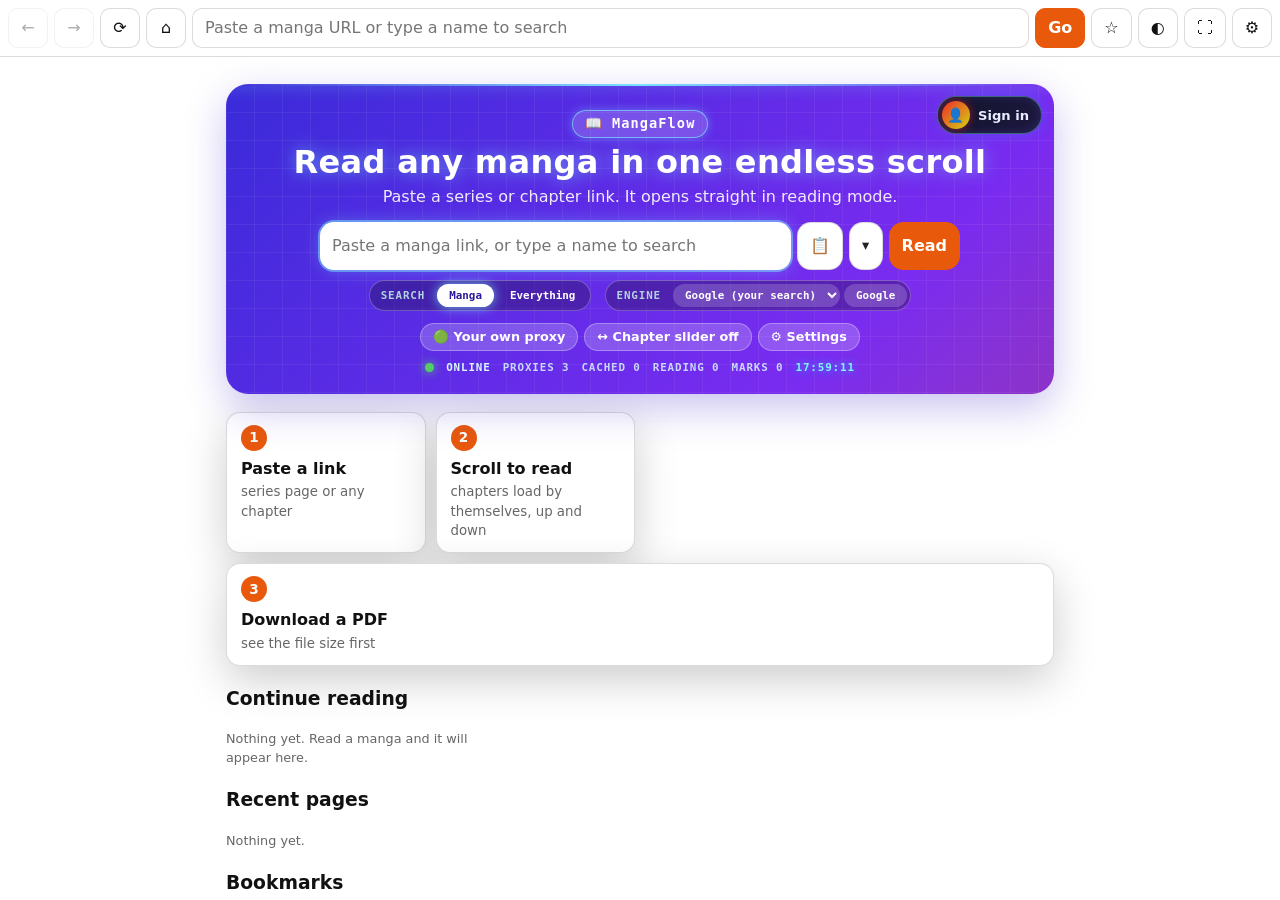
<file: index.html>
<!-- WHY: Tells the browser this is a modern HTML5 page, so it does not use old quirks mode. HOW: must be the very first -->
<!-- line. IMPROVE: nothing to change here. -->
<!DOCTYPE html>
<!--
  MangaFlow Reader - index.html
  WHY: This file is only the SKELETON (structure). Looks live in style.css, behaviour lives in app.js
       (and the PDF maker in pdfmaker.js). Keeping them apart makes each one easy to edit without breaking the others.
  HOW: every element that app.js needs has an id="..." . app.js finds it with $('#thatId').
       If you rename an id here, rename it in app.js too.
  IMPROVE: Add a web-app manifest + service worker so the site can be "installed" on phones.
-->
<!-- WHY: The root element. lang='en' helps screen readers and translators. data-theme is the light/dark switch that -->
<!-- style.css reads. HOW: app.js changes data-theme when you press a theme button. IMPROVE: pick the starting theme from -->
<!-- the phone setting (prefers-color-scheme). -->
<html lang="en" data-theme="light">
<!-- WHY: The head holds settings for the browser that are not shown on the page. HOW: meta tags, the title and the -->
<!-- stylesheet link live here. IMPROVE: add icons and a manifest link for installing the site. -->
<head>
  <!-- WHY: Says the file uses UTF-8 so symbols and other languages show correctly. HOW: the browser reads this before the -->
  <!-- rest of the page. IMPROVE: keep it first in the head. -->
  <meta charset="utf-8">

  <!-- WHY: width=device-width makes the page fit phone screens; viewport-fit=cover lets us use the
       full screen on notched phones (we add safe-area padding in CSS).
       interactive-widget=resizes-content: when the phone keyboard opens, the page shrinks instead of
       hiding things behind the keyboard (the floating search bar needs this).
       IMPROVE: test on small Android phones with large font sizes. -->
  <meta name="viewport" content="width=device-width, initial-scale=1, viewport-fit=cover, interactive-widget=resizes-content">

  <!-- WHY: colours the phone's browser bar to match the site. app.js updates it when the theme changes. -->
  <meta name="theme-color" content="#ffffff">

  <!-- WHY: stops the browser sending OUR address as "Referer" to image servers.
       Many manga hosts refuse images when the Referer is a different site.
       IMPROVE: for hosts that still block, route images through your own proxy (see app.js makeImg). -->
  <meta name="referrer" content="no-referrer">

  <!-- SECURITY (round 7): Content-Security-Policy = a list of what this page is allowed to load.
       WHY: if someone ever slips a script into a manga page or a link, the browser refuses to run it.
       HOW: script-src 'self' plus the Google Programmable Search hosts that the tag below lists (cse.google.com, www.google.com, www.gstatic.com, clients1.google.com, clients1.google.co.in,
            *.google.com, partner.googleadservices.com, *.googleadservices.com, pagead2.googlesyndication.com, *.googlesyndication.com, syndicatedsearch.goog, *.syndicatedsearch.goog)
            -> only OUR files and Google's search script may run (no inline scripts, no other sites). ROUND 28: the _headers file lists a few more Google hosts
            (*.google.co.in, *.googleapis.com, *.gstatic.com, *.doubleclick.net) and adds frame-ancestors 'none'; keep the two lists in step when you change one.
            object-src 'none' -> no plug-ins.  form-action 'self' -> a form can not send data to another site.
            img/media/font/connect allow any site because manga pictures and proxies live on many hosts.
            style-src needs 'unsafe-inline' because pages we display bring their own <style> blocks (they are
            shown in a sandboxed frame that has no scripts).
            ROUND 8: style-src also allows https: because the frame inherits this policy, and without it the
            CSS FILES of manga sites were blocked (pages looked bare and broken). Style sheets cannot run code.
            (base-uri is not limited here, because the frame needs its own <base> to show pictures.)
       ROUND 32: script-src also lists 'wasm-unsafe-eval'. WHY: the text reader of the Translate add-on (ocr/ folder) is a WebAssembly program, and the browser refuses to start
            WebAssembly unless the policy says so. It does NOT allow eval() or inline scripts. translate.js only loads files from ocr/ (our own folder); the translation
            services (translate.googleapis.com, api.mymemory.translated.net) are reached with fetch(), which connect-src * already allows.
       LIMIT: a <meta> policy cannot set frame-ancestors. Use the _headers file (see MANGAFLOW.md) on hosts that allow headers.
       IMPROVE: tighten connect-src to your own proxy addresses once you only use those. -->
  <meta http-equiv="Content-Security-Policy" content="default-src 'self'; script-src 'self' 'wasm-unsafe-eval' https://cse.google.com https://www.google.com https://www.gstatic.com https://clients1.google.com https://clients1.google.co.in https://*.google.com https://partner.googleadservices.com https://*.googleadservices.com https://pagead2.googlesyndication.com https://*.googlesyndication.com https://syndicatedsearch.goog https://*.syndicatedsearch.goog; style-src 'self' 'unsafe-inline' https:; img-src * data: blob:; media-src * blob:; font-src * data:; connect-src *; frame-src 'self' about: blob: data: https://*.google.com https://*.google.co.in https://*.googleapis.com https://*.gstatic.com https://*.googlesyndication.com https://*.googleadservices.com https://*.doubleclick.net https://*.syndicatedsearch.goog https://syndicatedsearch.goog https://www.google.com https://googleads.g.doubleclick.net https://syndicatedsearch.goog https://*.syndicatedsearch.goog https://*.google.com https://*.googlesyndication.com; object-src 'none'; form-action 'self'">

  <title>MangaFlow Reader</title>
  <!-- ROUND 42 FIX (version number now 43) — this is very likely the REAL reason several earlier rounds' fixes looked like they "never
       arrived" even after confirming the push to GitHub went through fine: GitHub Pages, and especially mobile
       carriers/browsers, can keep serving an OLD cached copy of style.css / app.js / profiles.js / etc. for a
       while after a new version is deployed, because every round reused the exact same file name and address,
       which is the one thing a cache uses to decide "have I already got this?". WHY the fix: every local
       stylesheet/script tag below now ends in "?v=76" — changing that number is a tiny edit to THIS file, but it
       makes the browser treat it as a brand-new address it has never cached before, forcing a fresh download
       every time, with no stale leftovers possible, regardless of how long a phone or carrier would otherwise
       hold onto the old copy. HOW TO KEEP THIS WORKING: bump every "?v=76" below to the new round's number
       whenever ANY of these specific files changes in a future round (a quick find-and-replace) — Claude will
       keep doing this automatically going forward. IMPROVE: a build step that computes this automatically from
       each file's own content hash, so it can never be forgotten by hand. -->
  <link rel="stylesheet" href="style.css?v=76">
  <!-- ROUND 29: boot.js runs BEFORE the first paint. WHY: so a refresh / reopen shows the cover "Reopening where you were..." (below) and the saved dark theme at once,
       instead of flashing the start page while the big app.js loads. HOW: it only reads the address and the saved settings. IMPROVE: none needed. It is safe to remove (the flash returns). -->
  <script src="boot.js?v=76"></script>
</head>
<body data-side="right">

  <!-- ROUND 29: THE REOPEN COVER. WHY: while the page address asks for a reopen (#r= #p= #q=), this covers the start screen from the first paint; style.css shows it only
       while <html> has the class mf-resuming (boot.js adds it, app.js removes it). HOW: a fixed full-screen box with a spinner and one line; role=status so a screen reader says it.
       IMPROVE: show the title of the page that is being reopened. -->
  <div id="resume" role="status" aria-live="polite"><div class="spinner" aria-hidden="true"></div><p>Reopening where you were&hellip;</p><div id="resumeSlow" hidden><p>This is taking longer than usual. The site may be slow or blocking MangaFlow.</p><button type="button" id="resumeHome" class="primary">Open the start page</button></div></div>

  <!-- =====================================================================
       BROWSER VIEW  (the "mini browser": address bar + page area)
       WHY: The user types a manga site/URL here; app.js fetches it and shows it in the frame.
       IMPROVE: Add tabs, or a "recently read" row with cover thumbnails.
       ===================================================================== -->
  <div id="browser">
    <header class="navbar">
      <button id="btnBack" title="Back" aria-label="Back">&#8592;</button>
      <button id="btnFwd" title="Forward" aria-label="Forward">&#8594;</button>
      <button id="btnReload" title="Reload" aria-label="Reload">&#10227;</button>
      <button id="btnHome" title="Start page" aria-label="Start page">&#8962;</button>

      <!-- WIDE SCREENS: a normal address form.
           WHY: a <form> gives us "press Enter to go" for free on both keyboards and phones.
           inputmode="url" shows the URL keyboard on phones. font-size 16px in CSS stops iOS auto-zoom. -->
      <form id="addrForm" autocomplete="off">
        <span class="inwrap"><input id="addr" type="text" inputmode="url" autocapitalize="off" autocorrect="off" spellcheck="false"
               placeholder="Paste a manga URL or type a name to search" aria-label="Address or search"><button type="button" class="clearx" data-for="addr" hidden title="Clear" aria-label="Clear the box">&#10005;</button></span>
        <button type="submit" class="primary">Go</button>
      </form>

      <!-- NARROW SCREENS (phones, small windows): the form above is hidden by CSS and this "pill" is shown.
           Tapping it opens the floating search bar (#searchPop below). -->
      <button id="addrPill" type="button" aria-label="Search or paste a link">
        <span aria-hidden="true">&#128269;</span><span id="pillText">Search or paste a link</span>
      </button>

      <button id="btnStar" title="Bookmark this page" aria-label="Bookmark">&#9734;</button>
      <button id="btnThemeB" title="Toggle white / black" aria-label="Toggle theme">&#9680;</button>
      <!-- ROUND 18: full-screen button for the regular page (hidden when Settings > Search & extras > "Full-screen button" is off) -->
      <button id="btnFsNav" class="fs-btn" title="Full screen (Esc leaves it)" aria-label="Full screen">&#9974;</button>
      <button id="btnSettings" title="Settings" aria-label="Settings">&#9881;</button>
    </header>

    <!-- ROUND 39: "Open on <site>" — shown ONLY while an actual page of an external manga site is open in the
         mini-browser (never on the start page or a search results list — see updateNav() in app.js). Tapping it
         opens that exact page on the real site in a new tab, for when a button/script on the original page does
         not work through MangaFlow's proxy. Hidden by default; app.js un-hides it.
         ROUND 40: redesigned from a wide text pill (which floated over the middle of the page and looked out of
         place next to the real site's own content, and on phones got moved down near the bottom where it
         overlapped the "Reading mode" button) into a small ICON-ONLY button, the same size/shape as the other
         toolbar buttons above (Back, Forward, Reload, Star, Theme, Settings, etc.) and always pinned just under
         the header's right side, on every screen size — never at the bottom. &#8599; is the universal "opens
         outside this page" arrow. Styled and positioned in style.css (search "btnOrigSite"). -->
    <button id="btnOrigSite" type="button" title="Open this page on the original site" aria-label="Open on the original site" hidden>&#8599;</button>

    <!-- WHY: thin progress line shown while a page is loading (feedback on slow proxies). -->
    <div id="loadbar"></div>

    <!-- ROUND 15: slim notice shown when a normal website may look incomplete (styles / icon fonts not loaded, or a page that is built by JavaScript).
         WHY: people asked for a bug report whenever something is wrong. HOW: app.js (pageHealth) fills the text and a copyable report; Report opens
         the big error pop-up, Open original opens the real site in a new tab, X hides it. IMPROVE: remember "do not warn again for this site". -->
    <div id="pageNote" hidden role="status"><span id="pageNoteText"></span>
      <button type="button" id="pageNoteReport">Report</button><button type="button" id="pageNoteOpen">Open original</button><button type="button" id="pageNoteX" aria-label="Dismiss">&#10005;</button></div>

    <main id="viewport">
      <!-- Start page: shown until the first page is opened. -->
      <section id="start">
        <!-- ROUND 10: a friendlier start page. HERO = the big search card; STEPS = how it works; then your lists as cards.
             WHY: the old page was one grey paragraph. HOW: plain HTML + CSS (gradient, cards); app.js fills the lists and chips.
             IMPROVE: add cover thumbnails, a "trending" row, and a dark/light preview. -->
        <div class="hero">
          <div class="hero-badge">&#128214; MangaFlow</div>
          <h2>Read any manga in one endless scroll</h2>
          <p class="hero-sub">Paste a series or chapter link. It opens straight in reading mode.</p>
          <form id="heroForm" autocomplete="off">
            <span class="inwrap"><input id="addrHero" type="text" inputmode="url" autocapitalize="off" autocorrect="off" spellcheck="false"
                   placeholder="Paste a manga link, or type a name to search" aria-label="Manga link or search words"><button type="button" class="clearx" data-for="addrHero" hidden title="Clear" aria-label="Clear the box">&#10005;</button></span>
            <button type="button" id="heroPaste" title="Paste from clipboard" aria-label="Paste">&#128203;</button>
            <button type="button" id="heroClip" class="clipdd" title="Clipboard list" aria-label="Clipboard list">&#9662;</button>
            <button type="submit" class="primary">Read</button>
          </form>
          <!-- ROUND 15: Manga / Everything switch. WHY: typing words searches the web; "Manga" adds the word manga to the search, "Everything" does not.
               Typing a site name such as any.com always opens that site. -->
          <div id="scopeSwitch" class="scope" role="group" aria-label="Search scope"><span>SEARCH</span><button type="button" data-scope="manga" class="on" aria-pressed="true">Manga</button><button type="button" data-scope="all" aria-pressed="false">Everything</button></div>
          <!-- ROUND 16: search engine choice. WHY: if one free engine asks for a CAPTCHA, the next one is tried automatically (we never solve CAPTCHAs).
               "Auto" = Bing, Mojeek, Yahoo, DuckDuckGo, Brave in that order (ENGINE_ORDER in app.js). ROUND 28b: the Google button searches the typed words INSIDE MangaFlow (your Programmable Search
               panel, or the Google API when a key is set); only an EMPTY box opens google.com in a new tab. -->
          <div id="engineRow" class="scope engine" role="group" aria-label="Search engine"><span>ENGINE</span>
            <select id="engineSel" aria-label="Search engine"><option value="google">Google (your search)</option><option value="auto">Auto (free engines)</option><option value="bing">Bing</option><option value="mojeek">Mojeek</option><option value="yahoo">Yahoo</option><option value="duckduckgo">DuckDuckGo</option><option value="brave">Brave</option></select>
            <button type="button" id="googleBtn" title="Search these words with Google inside MangaFlow">Google</button></div>
          <div id="statusChips" class="status-chips" aria-label="Status"></div>
          <!-- ROUND 15: live status strip (drawn by app.js drawHud every second while this page is visible) -->
          <div id="hud" class="hud" aria-label="System status"></div>
        </div>

        <div class="steps">
          <div class="step"><b>1</b><span>Paste a link</span><small>series page or any chapter</small></div>
          <div class="step"><b>2</b><span>Scroll to read</span><small>chapters load by themselves, up and down</small></div>
          <div class="step"><b>3</b><span>Download a PDF</span><small>see the file size first</small></div>
        </div>

        <!-- WHY: shows the manga, the site and the exact chapter you stopped at. Tap one to continue there. -->
        <h3>Continue reading</h3>
        <div id="readList" class="list cards"></div>
        <h3>Recent pages</h3>
        <div id="recentList" class="list"></div>
        <h3>Bookmarks</h3>
        <div id="bookList" class="list"></div>
        <p class="muted small">Only read content you have the right to access.</p>
      </section>

      <!-- WHY sandbox: we render the other site's HTML inside an iframe. "allow-same-origin" lets OUR script
           attach click handlers to its links. We deliberately do NOT allow scripts, so nothing from the
           other site can run. "allow-forms" lets site-search forms fire events we can intercept.
           IMPROVE: add a "desktop site" toggle by sending a different User-Agent through your own proxy. -->
      <iframe id="frame" title="Page" sandbox="allow-same-origin allow-forms allow-popups allow-popups-to-escape-sandbox" referrerpolicy="no-referrer" hidden></iframe>

      <!-- ROUND 18: GOOGLE SEARCH PANEL.
           WHY: the owner made a Google Programmable Search Engine (cx c0d44f55eddb847e4). Google draws its search box and its result list
                INSIDE this panel, so searching works like a normal search without any proxy.
           HOW: app.js (section 18) loads https://cse.google.com/cse.js?cx=... only when it is needed, draws the element in #gvBox and calls
                execute(words). A tap on a result is caught and opened INSIDE MangaFlow (reading mode when it is a manga page).
           IMPROVE: add a "search again on Bing" button when Google shows no results. -->
      <section id="gview" hidden aria-label="Google search">
        <div class="gv-bar"><b>&#128269; Google</b><span id="gvQuery" class="muted small"></span>
          <button type="button" id="gvTab" title="Open this search on google.com in a new tab">google.com &#8599;</button>
          <button type="button" id="gvClose" title="Close the Google panel">&#10005; Close</button></div>
        <div id="gvStatus" class="muted small" role="status"></div>
        <div id="gvBox"></div>
      </section>
    </main>

    <!-- Floating corner button: appears once a page is loaded. -->
    <!-- ROUND 56: icon only (no words), so it covers as little of the original site as possible. The name is kept for screen readers in aria-label and for a mouse in title. -->
    <button id="fabRead" hidden aria-label="Reading mode" title="Reading mode">&#128214;</button>
    <!-- ROUND 56: tiny chapter bar for Page 2 (previous / chapter list / next). Shown by app.js only on a chapter page whose own chapter buttons cannot be found. -->
    <div id="p2NavBar" hidden><button id="p2Prev" aria-label="Previous chapter" title="Previous chapter">&#8249;</button><button id="p2List" aria-label="Chapter list" title="Chapter list">&#9776;</button><button id="p2Next" aria-label="Next chapter" title="Next chapter">&#8250;</button></div>
  </div>

  <!-- =====================================================================
       READER VIEW  (reading mode)
       WHY: Hidden until the user presses the reading-mode button. Uses normal window scrolling so
            mobile browsers can hide their own toolbars while you scroll (more room for the art).
       IMPROVE: Add a "page-by-page" mode (swipe left/right) for people who dislike vertical scroll.
       ===================================================================== -->
  <div id="reader" hidden>
    <!-- ROUND 9: the reading-progress line is NOT inside the title bar any more. WHY: the whole bar now SLIDES UP out of
         the screen while you scroll down (CSS transform). A line inside it would be trapped by that transform, and before
         it was left floating in the middle of the page. Here it is pinned to the very top edge of the screen instead, so
         it stays a thin 3 px line that never covers the pictures. app.js changes its width ($('#progress i')). -->
    <div id="progress" aria-hidden="true"><i></i></div>

    <!-- class "ui-hide": the buttons fade out while you scroll DOWN and come back when you scroll UP; the whole bar also
         slides up (ROUND 9) so nothing is left behind on the page. -->
    <header id="readerBar">
      <div class="rb-row">
        <button id="btnHomeR" class="ui-hide" title="Go to the start page" aria-label="Start page">&#8962;</button>
        <button id="btnExit" class="ui-hide" title="Exit reading mode (Esc)">&#10005;<span class="lbl"> End reading</span></button>
        <!-- ROUND 8: the title now has class ui-hide too, so it fades away while you scroll down (like the buttons)
             and comes back when you scroll up. -->
        <div class="rb-title ui-hide">
          <h1 id="rTitle">Manga</h1>
          <span id="rSub"></span>
        </div>
        <button id="btnChapters" class="ui-hide" title="Chapter list (C)">&#9776; &#9662;</button>
        <button id="btnTheme" class="ui-hide" title="Toggle white / black (T)">&#9680;</button>
        <button id="btnSettingsR" class="ui-hide" title="Settings, clear chapter cache" aria-label="Settings">&#9881;</button>
      </div>
      <!-- ROUND 8: search / link bar INSIDE reading mode. Paste another manga link and press Read: the site is opened
           and read straight away. Typing words (not a link) leaves reading mode and shows the search results.
           It hides on scroll down and returns on scroll up, like everything else in this bar. -->
      <form id="rdForm" class="rb-search ui-hide" autocomplete="off">
        <span class="inwrap"><input id="rdAddr" type="text" inputmode="url" autocapitalize="off" autocorrect="off" spellcheck="false"
               placeholder="Paste a manga link to read it, or type a name to search" aria-label="Link or search words"><button type="button" class="clearx" data-for="rdAddr" hidden title="Clear" aria-label="Clear the box">&#10005;</button></span>
        <button type="submit" class="primary" title="Open and read this link">Read</button>
      </form>
    </header>

    <!-- Chapter dropdown: clicking an entry jumps to that chapter. The first button makes the PDF. -->
    <div id="chapterMenu" hidden>
      <button id="btnDlMenu" class="primary dl-menu">&#11015; Download chapters (PDF)&hellip;</button>
      <!-- ROUND 18: full screen, right below the download button -->
      <button id="btnFsMenu" class="dl-menu fs-btn">&#9974; Full screen</button>
      <button id="btnFreeMenu" class="dl-menu">&#129529; Free memory (clear chapter cache)&hellip;</button>
      <ul id="chapterList"></ul>
    </div>

    <!-- ROUND 9: EARLIER CHAPTERS BAR.
         WHY: when you open a link of chapter 5 directly, reading starts at chapter 5. This bar sits above it and lets
              you load chapters 4, 3, 2, 1 (above, without losing your place). They also load by themselves when you
              scroll UP near the top, or press the "up" round key / Left arrow at the first chapter.
         HOW: app.js loadPrev() fills it (text in #prevInfo, button #btnPrevLoad). It always keeps the same height, so the
              page never jumps when it has nothing more to offer.
         IMPROVE: show the names of the earlier chapters here. -->
    <div id="prevBar">
      <button id="btnPrevLoad" type="button">&#9650; Load earlier chapters</button>
      <span id="prevInfo" class="muted small"></span>
    </div>

    <!-- All chapters get appended here, one after another. -->
    <main id="stream"></main>

    <!-- WHY: invisible marker. When it comes near the screen, app.js loads the next chapter. -->
    <div id="sentinel"></div>

    <!-- DOWNLOAD BAR: at the end of the page. Appears as soon as one chapter is loaded. -->
    <section id="dlBar" hidden>
      <p id="dlInfo" class="muted"></p>
      <button id="btnDl" class="primary">&#11015; Download chapters (PDF)&hellip;</button>
      <!-- ROUND 18: full screen, right below the download button -->
      <button id="btnFsDl" class="fs-btn">&#9974; Full screen</button>
      <p class="muted small">Choose which chapters (for example 1&ndash;50). One PDF named after the manga, every chapter is ONE long page like the reading mode, full quality. You can keep reading while it downloads.</p>
    </section>

    <div id="theEnd" hidden>
      <p>&#8212; End of the available chapters &#8212;</p>
      <button id="btnTopEnd" class="primary">Back to top</button>
    </div>

    <!-- READER KEYS (round 9: ONE horizontal row of round 3D buttons in the bottom-RIGHT corner; switchable in Settings).
         Order, left to right:
           1. reload THIS chapter        2. reload ALL open chapters
           3. up arrow = previous chapter  4. down arrow = next chapter   (ROUND 11: hidden by CSS while chapter-slider.js is linked: the slider replaces them)
           5. End = jump to the end of everything that is loaded (the real End key on the keyboard does the same).
         Real keyboard: Left / Right arrow = previous / next chapter, End = end of the page.
         The whole row hides while you scroll down and returns when you scroll up.
         The side (right is the default, or left) can be changed in Settings. -->
    <!-- ROUND 9b: the two RELOAD keys stay in the bottom-LEFT corner; the previous / next / end keys form one horizontal
         row in the bottom-RIGHT corner. #side is a full-width, click-through strip that holds the two groups
         (.kg). The "side" setting now says where the arrow keys live (right = default, left swaps the two groups). -->
    <nav id="side" class="ui-hide" aria-label="Reader keys">
      <div class="kg kg-l">
        <!-- ROUND 12: the two reload keys were REMOVED. Their job is done by the reload wheel (reload-wheel.js) in this corner:
             turn it right = reload this chapter, turn it left = reload all chapters. -->
        <!-- ROUND 10: scroll to the top of the page (same round 3D look as the reload keys; the Home key does the same) -->
        <button id="btnTop" class="key k-top" title="Go to the top of the page (Home key)" aria-label="Go to the top">&#8679;</button>
      </div>
      <div class="kg kg-r">
        <button id="btnPrev" class="key k-up" title="Previous chapter (Left arrow)" aria-label="Previous chapter">&#8593;</button>
        <button id="btnNext" class="key k-down" title="Next chapter (Right arrow)" aria-label="Next chapter">&#8595;</button>
        <button id="btnEnd" class="key k-end" title="Go to the end of the loaded chapters (End key)" aria-label="Go to the end">&#8615;</button>
      </div>
    </nav>
  </div>

  <!-- Small shared widgets -->
  <div id="busy" hidden></div>
  <!-- ROUND 18: the button that leaves full screen (shown only in full screen; Esc does the same). It is pinned in the top-right corner. -->
  <button id="fsExit" type="button" hidden title="Leave full screen (Esc)" aria-label="Leave full screen">&#10005; Exit full screen</button>

  <!-- DOWNLOAD DOCK (round 7): floating box in the bottom corner. It stays on screen in every view until the
       downloads are finished or closed, shows the PDF size while it grows, and can be minimised to a small pill. -->
  <!-- ROUND 8: the dock now sits right ABOVE the reader keys (same corner). The round pill shows the progress; tap it to open
       the list. Minimising (or just ignoring) the list NEVER stops a download: only the Cancel button does. -->
  <!-- ROUND 19: full-screen ICON button for reading mode (same symbol as the navbar one, no text). It stands under the download pill and slides with it. -->
  <button id="fsRead" class="fs-btn" type="button" title="Full screen (Esc leaves it)" aria-label="Full screen">&#9974;</button>
  <aside id="dock" class="ui-hide min" hidden aria-label="Downloads">
    <button id="dockIcon" type="button" aria-label="Show or hide downloads">
      <span class="ring"><span class="arrow">&#11015;</span></span>
      <span id="dockLabel">Downloads</span><b id="dockCount"></b>
    </button>
    <div id="dockBox">
      <div class="dock-head"><b>Downloads</b><span class="muted small">keeps going when minimised</span><button id="dockMin" type="button" title="Minimise (the download keeps running)" aria-label="Minimise downloads">&#8212;</button></div>
      <ul id="dockList"></ul>
    </div>
  </aside>

  <!-- RANGE DIALOG (round 7): which chapters go into the PDF. -->
  <dialog id="rangeDlg">
    <form method="dialog">
      <h3>Download chapters as PDF</h3>
      <p class="muted small">Pick the chapters. Chapters that are not open in reading mode are fetched for you.</p>
      <div id="rgChips" class="chips" role="group" aria-label="Quick ranges"></div>
      <div class="rg-row">
        <label>From <select id="rgFrom"></select></label>
        <label>To <select id="rgTo"></select></label>
      </div>
      <label>Make
        <select id="rgSplit">
          <option value="0">one file</option>
          <option value="25">a new file every 25 chapters</option>
          <option value="50">a new file every 50 chapters</option>
          <option value="100">a new file every 100 chapters</option>
        </select>
      </label>
      <!-- ROUND 10: quality choice and the ESTIMATED FILE SIZE are shown BEFORE you press "Make PDF" -->
      <!-- ROUND 11: four picture qualities. app.js adds "about NN MB" to each line after it measured sample pages. -->
      <label>Picture quality (file size)
        <select id="rgMode">
          <option value="original">Original: pictures exactly as the site sent them (biggest)</option>
          <option value="balanced">Balanced: looks the same, about half the size (recommended)</option>
          <option value="small">Small: slightly softer, pictures at most 1100 px wide</option>
          <option value="tiny">Tiny: for phones with little space, at most 800 px wide</option>
        </select>
      </label>
      <p id="rgSize" class="rg-size" aria-live="polite"></p>
      <p id="rgInfo" class="muted small"></p>
      <div class="row">
        <button type="button" id="rgCancel">Cancel</button>
        <button type="button" id="rgGo" class="primary">Make PDF</button>
      </div>
    </form>
  </dialog>

  <!-- FLOATING SEARCH BAR (phones / narrow windows). Opened by the pill in the address bar. -->
  <!-- ROUND 17: the clipboard list (one shared drop-down, filled and placed by app.js openClip) -->
  <div id="clipPop" hidden role="menu" aria-label="Clipboard list"></div>
  <div id="popShade" hidden></div>
  <div id="searchPop" hidden role="dialog" aria-label="Search or paste a link">
    <form id="popForm" autocomplete="off">
      <span class="inwrap"><input id="addr2" type="text" inputmode="url" autocapitalize="off" autocorrect="off" spellcheck="false"
             placeholder="Paste a link or type a name to search" aria-label="Link or search words"><button type="button" class="clearx" data-for="addr2" hidden title="Clear" aria-label="Clear the box">&#10005;</button></span>
      <button type="button" id="btnPaste" title="Paste from clipboard" aria-label="Paste">&#128203;</button>
      <button type="button" id="popClip" class="clipdd" title="Clipboard list" aria-label="Clipboard list">&#9662;</button>
      <button type="submit" class="primary">Go</button>
    </form>
  </div>

  <!-- ROUND 8: BIG ERROR POP-UP. A modal dialog (centre of the screen, impossible to miss) with a plain summary, a hint
       and a full report you can copy and paste to Claude. app.js showError() fills it in. Global handlers also use it, so
       even unexpected crashes show up here instead of failing silently. -->
  <dialog id="errbox" aria-labelledby="errTitle">
    <h2 id="errTitle">&#9888; Something went wrong</h2>
    <p id="errSummary"></p>
    <p id="errHint" class="muted"></p>
    <textarea id="errText" readonly rows="14" aria-label="Error report"></textarea>
    <div class="row">
      <button id="errClose" type="button">Close</button>
      <button id="errFix" type="button" title="Open Settings > Troubleshoot">&#128295; Troubleshoot</button>
      <button id="errCopy" type="button" class="primary">Copy report</button>
    </div>
  </dialog>

  <!-- ROUND 29e: THE "VERIFY YOU ARE HUMAN" BOX.
       WHY: a site behind Cloudflare sometimes shows a page ("Just a moment...") that only a person can pass. Before this round that gave a red error pop-up and no way forward.
       HOW: app.js humanCheckBox() fills #vfText and opens this dialog. "Open the site" opens the site in a NEW tab (the person passes the check there); coming back to MangaFlow
            tries again by itself, "I did it - try again" does the same at once. MangaFlow never solves or skips the check (rule 4). Inside reading mode the waiting chapters show the same
            two buttons in their own box (.ch-verify), so this dialog is only for a page the person opens.
       IMPROVE: show a small counter of how many chapters are waiting. -->
  <dialog id="verifyBox" aria-labelledby="vfTitle">
    <h2 id="vfTitle">&#129489; Please prove you are human on the site</h2>
    <p id="vfText"></p>
    <ol id="vfHow" class="muted">
      <li>Press <b>Open the site</b>. It opens in a new tab.</li>
      <li>Tick the box / solve the puzzle there until the real page appears.</li>
      <li>Come back to this tab. MangaFlow tries again by itself (or press <b>I did it &ndash; try again</b>).</li>
    </ol>
    <p id="vfLimit" class="muted">MangaFlow never solves or skips this check. If the page still asks after you passed it, the site also refuses helpers like ours: read that chapter on the site itself.</p>
    <div class="row">
      <button id="vfClose" type="button">Close</button>
      <button id="vfOpen" type="button">&#128279; Open the site</button>
      <button id="vfRetry" type="button" class="primary">I did it &ndash; try again</button>
    </div>
  </dialog>

  <div id="toast" role="status" aria-live="polite"></div>

  <!-- Settings dialog (native <dialog>: focus handling + Esc to close for free).
       ROUND 9: FITS ONE SCREEN, NO SCROLLING.
       WHY: the old dialog was one long list, so you had to scroll up and down inside it. Now every option lives in a "card"
            (proxies, reading, memory, security) and the cards sit side by side in a grid.
       HOW: on a big screen all four cards are visible at once. When the screen is too small for that (a phone), app.js
            fitSettings() measures the dialog and switches to TAB MODE: a row of tabs appears and only one card is shown at a
            time, so every tab still fits without scrolling. It re-checks whenever the window changes size or turns around.
            No option was removed; they were only regrouped. All ids are unchanged, so the old code keeps working.
       IMPROVE: remember the last open tab; add a search box that finds an option by name. -->
  <dialog id="settings" aria-labelledby="setTitle">
    <form method="dialog" id="setForm">
      <div class="set-head">
        <h3 id="setTitle">Settings</h3>
        <!-- Tabs: hidden on big screens, shown by fitSettings() when everything does not fit at once. -->
        <nav id="setTabs" role="tablist" aria-label="Settings sections">
          <button type="button" role="tab" data-tab="proxy" class="active">Proxies</button>
          <button type="button" role="tab" data-tab="reading">Reading</button>
          <button type="button" role="tab" data-tab="search">Search &amp; extras</button>
          <button type="button" role="tab" data-tab="translate">Translate</button>
          <button type="button" role="tab" data-tab="profile">Profile</button>
          <button type="button" role="tab" data-tab="memory">Memory</button>
          <button type="button" role="tab" data-tab="security">Security</button>
          <button type="button" role="tab" data-tab="fix">Troubleshoot</button>
        </nav>
      </div>

      <div class="set-grid">
        <!-- CARD 1: PROXY LIST. The free ones are added automatically the first time the site opens.
             Remove any with the cross, add your own below, test them, or reset to the free defaults. -->
        <fieldset id="proxyBox" class="set-card active" data-tab="proxy">
          <legend>CORS proxies</legend>
          <p class="muted small">Browsers block direct reading of other sites, so a proxy fetches the page for you.
             All proxies are asked at the same time; the first good answer wins. Free ones are slow or blocked
             at times. Your own proxy (see MANGAFLOW.md) is the reliable choice, and it is the only kind that can
             load hidden chapter lists.</p>
          <ul id="proxyList"></ul>
          <div class="inline">
            <input id="proxyNew" type="text" inputmode="url" autocapitalize="off" spellcheck="false"
                   placeholder="https://your-proxy.workers.dev/?url={url}" aria-label="Add a proxy address">
            <button type="button" id="proxyAdd" class="primary">Add</button>
          </div>
          <div class="inline">
            <button type="button" id="proxyTest">Test all</button>
            <button type="button" id="proxyReset">Reset to defaults</button>
          </div>
        </fieldset>

        <!-- CARD 2: READING AND DISPLAY (chapter width, button side, PDF mode, keyboard, auto-read, tap to scroll). -->
        <fieldset id="readBox" class="set-card" data-tab="reading">
          <legend>Reading &amp; display</legend>
          <label>Chapter width: <b id="setWidthVal"></b>px
            <input id="setWidth" type="range" min="420" max="1200" step="20">
          </label>
          <label>Reader buttons on the
            <select id="setSide"><option value="right">right</option><option value="left">left</option></select>
          </label>
          <label>PDF picture quality
            <select id="setPdf">
              <option value="original">Original (biggest)</option>
              <option value="balanced">Balanced (recommended)</option>
              <option value="small">Small</option>
              <option value="tiny">Tiny</option>
            </select>
          </label>
          <p class="muted small">Original and Balanced copy JPEG pages untouched. WebP pages must be converted (a PDF can not hold WebP). The download window shows the size of each choice first.</p>
          <!-- ROUND 13: switch the two optional controls off (hidden AND disabled) or on -->
          <div class="check-pair"><label class="check"><input type="checkbox" id="setSlider"> Chapter slider</label>
          <label class="check"><input type="checkbox" id="setWheel"> Reload wheel</label></div>
          <!-- ROUND 74: auto-scroll play button (autoscroll.js): show / hide, seconds between two little scrolls, keep the screen awake while it runs -->
          <div class="check-pair"><label class="check"><input type="checkbox" id="setAuto"> Auto-scroll button</label>
          <label class="check">every <input type="number" id="setAutoSecs" min="1" max="60" step="1" inputmode="numeric" style="width:4.2em"> s</label></div>
          <label class="check"><input type="checkbox" id="setAutoAwake"> Keep the screen on while auto-scrolling</label>
          <!-- ROUND 14: accent colour + keep the screen awake (one line, so Settings still fits big screens without tabs) -->
          <div class="check-pair"><label class="check"><input type="checkbox" id="setAwake"> Keep screen awake</label>
            <span id="accentRow" class="accent-row" role="group" aria-label="Accent colour"><button type="button" data-c="#e8590c" style="--c:#e8590c" aria-label="Orange"></button><button type="button" data-c="#1c7ed6" style="--c:#1c7ed6" aria-label="Blue"></button><button type="button" data-c="#7048e8" style="--c:#7048e8" aria-label="Violet"></button><button type="button" data-c="#0ca678" style="--c:#0ca678" aria-label="Green"></button><button type="button" data-c="#d6336c" style="--c:#d6336c" aria-label="Pink"></button></span></div>
          <label class="check"><input type="checkbox" id="setAutoRead"> Open a manga link straight in reading mode (when you paste it in the address bar)</label>
          <!-- ROUND 29d: the keeper. WHY: the owner wants the next chapters kept ready in the background, so a bad moment of the internet does not leave holes. HOW: settings.preloadAhead
               (app.js section 9b). 0 = off (saves mobile data); failed pictures / chapters are still retried by themselves. IMPROVE: a free number box. -->
          <label>Keep the next chapters ready in the background
            <select id="setAhead"><option value="0">Off (saves data)</option><option value="3">3 chapters</option><option value="5">5 chapters</option><option value="9">9 chapters (recommended)</option></select>
          </label>
          <p class="muted small">While you read, MangaFlow loads the pictures of the next chapters by itself and tries again by itself when a picture or chapter did not load (internet hiccup). Uses more data and memory.</p>
          <div class="check-pair"><label class="check"><input type="checkbox" id="setArrows"> Keys &#8592; &#8594; change chapter</label>
          <label class="check"><input type="checkbox" id="setTap"> Tap to scroll (top = up)</label></div>
        </fieldset>

        <!-- CARD 2b (round 18): SEARCH + EXTRA CONTROLS.
             WHY: the new options need a home that does not make the Reading card longer than one screen.
             HOW: each checkbox is a setting (settings.* in app.js). Switching a control off hides AND disables it; the old keys come back. -->
        <fieldset id="searchBox" class="set-card" data-tab="search">
          <legend>Search &amp; extras</legend>
          <label>Google search ID (cx)
            <input id="setCx" type="text" spellcheck="false" autocapitalize="off" placeholder="c0d44f55eddb847e4" aria-label="Google Programmable Search engine ID">
          </label>
          <label class="check"><input type="checkbox" id="setGoStraight"> Open the search straight after Paste (one tap)</label>
          <label class="check"><input type="checkbox" id="setGoogleManga"> Add the word &ldquo;manga&rdquo; to Google searches</label>
          <label>Google API key (optional, gives results in MangaFlow's own list, no Google pop-up)
            <input id="setGKey" type="password" spellcheck="false" autocomplete="off" autocapitalize="off" placeholder="AIza..." aria-label="Google API key for the Custom Search API">
          </label>
          <div class="inline"><button type="button" id="setGTest">Test Google search</button><button type="button" id="setGSites" title="Copies the sites you use, in the form Google's 'Sites to search' list accepts">Copy my sites for Google</button></div>
          <pre id="gTestOut" class="small" hidden style="white-space:pre-wrap;margin:6px 0 0"></pre>
          <!-- ROUND 28. WHY: the owner saw "no match found" from Google. A Google engine made after 20 January 2026 can only search the sites listed in its control panel (at most 50). HOW: this note says it
               in plain words; "Copy my sites for Google" writes the list from the sites you really use. IMPROVE: open the Google control panel from here. -->
          <p class="muted small">Google engines made after January 2026 only search the sites you list in the Google control panel (up to 50), not the whole web. When Google finds nothing, MangaFlow shows the free engines instead. Press &ldquo;Copy my sites for Google&rdquo; and paste the list into &ldquo;Sites to search&rdquo;.</p>
          <label class="check"><input type="checkbox" id="setStrict"> Only use the search engine I chose (no automatic switch)</label>
          <div class="check-pair"><label class="check"><input type="checkbox" id="setFs"> Full-screen button</label>
          <label class="check"><input type="checkbox" id="setEdge"> Top / End slider</label></div>
          <p class="muted small">Top / End slider (left side, above the reload wheel) replaces the two Top / End keys. Switch it off to get the keys back. The Google ID is the <code>cx=</code> value of your Programmable Search Engine.</p>
        </fieldset>

        <!-- ROUND 32: TRANSLATE. WHY: the owner wants to read pages in another language (Lens style). HOW: the lists are filled by translate.js (the language names live there);
             app.js saves the choices as settings.trTo / trFrom / trEngine / trAuto / showTranslate and tells translate.js through the event "mf-settings".
             Without translate.js this card and its tab are hidden (body.no-tr-file, set by app.js). IMPROVE: add a "font" choice for the new words. -->
        <fieldset id="trBox" class="set-card" data-tab="translate">
          <legend>Translate pages</legend>
          <label class="check"><input type="checkbox" id="setTrShow"> Translate button in reading mode</label>
          <label>Translate into
            <select id="setTrTo" aria-label="Language to translate into"></select>
          </label>
          <label>Language written on the pages
            <select id="setTrFrom" aria-label="Language written on the pages"></select>
          </label>
          <label>Translation service
            <select id="setTrEngine"><option value="auto">Automatic (best one that works)</option><option value="chrome">Chrome on-device translator</option><option value="google">Google</option><option value="mymemory">MyMemory</option></select>
          </label>
          <label class="check"><input type="checkbox" id="setTrAuto"> Start translating as soon as I open reading mode</label>
          <div class="inline"><button type="button" id="setTrTest">Test translate</button></div>
          <pre id="trTestOut" class="small" hidden style="white-space:pre-wrap;margin:6px 0 0"></pre>
          <p class="muted small">Press the round <b>文A</b> button on the left edge while reading. The words in the pictures are read and the new words are laid over the old ones. Tap a new box to peek at the original. The original pictures (and the PDF download) are never changed.</p>
        </fieldset>

        <!-- ROUND 19: PROFILE & SYNC. WHY: the profile window used to be only on the start page; now it opens from Settings too (also in reading mode),
             and "Sync now" saves reading + bookmarks to the server at any time (also reading done before signing in). Drawn/wired by app.js (section 19). -->
        <fieldset id="profBox" class="set-card" data-tab="profile">
          <legend>Profile &amp; sync</legend>
          <p id="profInfo" class="small">Checking&hellip;</p>
          <div class="inline">
            <button type="button" id="profOpen" class="primary">&#128100; Open my profile</button>
            <button type="button" id="profSync">&#8635; Sync now</button>
          </div>
          <p class="muted small">Your reading history and bookmarks are saved to your profile on the server automatically. Reading done before you sign in is added when you sign in, or when you press Sync now.</p>
        </fieldset>

        <!-- CARD 3: ROUND 7: FREE MEMORY. Many open chapters make the page slow. Clearing removes their pictures from memory;
             a cleared chapter loads again by itself when you scroll back to it. -->
        <fieldset id="memBox" class="set-card" data-tab="memory">
          <legend>Free memory (reading mode)</legend>
          <p class="muted small" id="memInfo"></p>
          <div class="rg-row">
            <label>From <select id="memFrom"></select></label>
            <label>To <select id="memTo"></select></label>
          </div>
          <div class="inline">
            <button type="button" id="memRange">Clear this range</button>
            <button type="button" id="memBefore">Clear all before my chapter</button>
          </div>
          <label>Clear old chapters by itself
            <select id="memAuto">
              <option value="0">Off</option>
              <option value="10">when more than 10 chapters behind me</option>
              <option value="20">when more than 20 chapters behind me</option>
              <option value="30">when more than 30 chapters behind me</option>
            </select>
          </label>
          <p class="muted small">The chapter you are reading is never cleared. Downloads are not affected.</p>
        </fieldset>

        <!-- CARD 4: ROUND 7: SECURITY. Small protections that need no server. -->
        <fieldset id="secBox" class="set-card" data-tab="security">
          <legend>Security &amp; privacy</legend>
          <label class="check"><input type="checkbox" id="setNoHist"> Do not save my reading history</label>
          <label class="check"><input type="checkbox" id="setWipe"> Erase history and cache when I close this tab</label>
          <div class="inline"><button type="button" id="secCheck">Check my setup</button></div>
          <ul id="secList" class="small"></ul>
        </fieldset>

        <!-- CARD 5 (round 11): TROUBLESHOOT. "Fix automatically" resets the caches, tests the proxies, retries failed pictures,
             reloads chapter boxes that show a message and cancels stuck downloads. "Run checks" only looks and lists.
             "Symptoms & answers" opens the guide (texts come from troubleshoot-data.js) with ready-made questions for Claude. -->
        <fieldset id="fixBox" class="set-card" data-tab="fix">
          <legend>Troubleshoot</legend>
          <p class="muted small">Something not loading or a download stuck? Press the first button.</p>
          <div class="inline">
            <button type="button" id="fixAuto" class="primary">Fix automatically</button>
            <button type="button" id="fixCheck">Run checks</button>
          </div>
          <ul id="fixList" class="small"></ul>
          <!-- ROUND 59: when Fix automatically cannot repair something, the complete report appears here (and is copied) so it can be pasted to Claude or any other AI. -->
          <textarea id="fixReport" class="small" rows="8" readonly hidden style="width:100%" aria-label="Complete error report"></textarea>
          <div class="inline">
            <button type="button" id="fixOpen">Symptoms &amp; answers&hellip;</button>
            <button type="button" id="fixCopy">Copy full report</button>
            <button type="button" id="fixSend" title="Send the full report to the site's server so it can be used to fix problems">Send report to server</button>
            <button type="button" id="fixReset" title="Put every setting back to the default">Reset settings</button>
          </div>
        </fieldset>
      </div>

      <div class="row">
        <button type="button" id="btnClear">Clear history &amp; cache</button>
        <button class="primary" value="close">Done</button>
      </div>
    </form>
  </dialog>

  <!-- ROUND 11: TROUBLESHOOT GUIDE. Symptoms with a theory and repair buttons, ready-made questions for Claude, recent problems.
       The texts are drawn by app.js renderGuide() from troubleshoot-data.js. -->
  <dialog id="fixDlg" aria-labelledby="fixTitle">
    <div class="set-head"><h3 id="fixTitle">Symptoms &amp; answers</h3><button type="button" id="fixClose">Close</button></div>
    <p class="muted small">Open a symptom to see the most likely cause and the buttons that may fix it. Tap outside this window to close it.</p>
    <h4>What do you see?</h4>
    <div id="fixGuide"></div>
    <h4>Questions to send to Claude</h4>
    <p class="muted small">Each one is a ready-made message. "Copy with my report" adds the full diagnostic (settings, proxies, picture routes, last problems, download diary). Replace the &lt;CAPITAL WORDS&gt; before you send it.</p>
    <ul id="fixPrompts" class="fix-prompts"></ul>
    <h4>Recent problems</h4>
    <ul id="fixRecent" class="fix-recent"></ul>
  </dialog>

  <!-- pdfmaker.js must come BEFORE app.js (app.js uses MangaPDFLib). -->
  <script src="pdfmaker.js?v=76"></script>
  <!-- ROUND 11 (OPTIONAL): the texts of the troubleshoot guide. Without this file the guide is empty; the checks still work. Load it BEFORE app.js. -->
  <script src="troubleshoot-data.js?v=76"></script>
  <script src="app.js?v=76"></script>
  <!-- ROUND 10 (OPTIONAL): the chapter slider on the right edge. Delete this one line (or the file) and the slider is simply gone;
       nothing else needs it. It talks to app.js only through the browser event "mf-chapter-step". -->
  <script src="chapter-slider.js?v=76"></script>
  <!-- ROUND 11 (OPTIONAL): the reload wheel on the left edge (turn right = reload this chapter, turn left = reload all). Same rule:
       delete this line (or the file) and it is gone. It talks to app.js only through the event "mf-reload". -->
  <script src="reload-wheel.js?v=76"></script>
  <!-- ROUND 74 (OPTIONAL): the auto-scroll play button under the reload wheel. Delete this line (or the file) and it is gone; Settings then simply has an unused switch.
       It talks to app.js only through window.MangaFlowAutoCfg, the event "mf-auto-config" and window.MangaFlowReaderInfo(). -->
  <script src="autoscroll.js?v=76"></script>
  <!-- ROUND 18 (OPTIONAL): the Top / End slider on the left edge, above the reload wheel. Delete this line (or the file) and the Top / End keys stay. -->
  <script src="edge-slider.js?v=76"></script>
  <!-- ROUND 32 (OPTIONAL): the Translate button (文A, left edge) and its engine. It needs the folder ocr/ (text reader + language files). Delete this line and the
       button, the Settings tab and every translation feature are simply gone; nothing else needs it. It talks to app.js only through the events mf-settings,
       mf-settings-set and mf-translate-problem. -->
  <script src="translate.js?v=76"></script>
  <!-- ROUND 13: optional profile icon + sign-in + admin view (delete this line and profiles.js to remove the feature) -->
  <script src="profiles.js?v=76"></script>
</body>
</html>
</file>
<file: style.css>
/* =====================================================================
   MangaFlow Reader - style.css
   WHY: All visuals live here so changing the look never touches the logic.
   Every block below has:  WHY (reason it exists)  |  IMPROVE (ideas for later)
   ===================================================================== */

/* ---------- 1. THEME VARIABLES ----------
   WHY: Colours are stored once as variables. The theme toggle only flips data-theme on <html>
        and every colour below updates automatically. Light = pure white, dark = pure black (#000).
   HOW: var(--name) in any rule below reads the value. The [data-theme="dark"] block overrides them.
   IMPROVE: Add a third "sepia" theme by adding [data-theme="sepia"] { ... }. */
/* WHY: :root is the top of the page, so these variables are available everywhere. HOW: - -bg is background, - -fg text, */
/* - -muted grey text, - -bar see-through bar colour, - -line thin borders, - -accent orange highlight, - -shadow soft */
/* glow under cards. IMPROVE: move - -accent to Settings so users pick a colour. */
:root {
  --bg: #ffffff;
  --fg: #111111;
  --muted: #666666;
  --bar: rgba(255, 255, 255, .92);
  --line: rgba(0, 0, 0, .14);
  --accent: #e8590c;
  --shadow: 0 14px 44px rgba(0, 0, 0, .20);
  --keytop: #f6f6f6;                            /* keycap colours (arrow keys in reading mode) */
  --keyedge: #b9b9b9;
  --keyhi: #ffffff;                             /* highlight spot on the round 3D keys */
  --w: 820px;                                   /* chapter column width (changed in Settings) */
  --safe-t: env(safe-area-inset-top, 0px);      /* phone notch spacing */
  --safe-b: env(safe-area-inset-bottom, 0px);
}
/* WHY: the dark theme. HOW: when <html> has data-theme='dark', these values replace the ones in :root, so the whole site */
/* turns black without changing any other rule. Missing variables (like - -accent) are simply kept. IMPROVE: also follow */
/* the phone setting with prefers-color-scheme. */
[data-theme="dark"] {
  --bg: #000000;
  --fg: #eeeeee;
  --muted: #9a9a9a;
  --bar: rgba(0, 0, 0, .92);
  --line: rgba(255, 255, 255, .18);
  --shadow: 0 14px 44px rgba(255, 255, 255, .08);
  --keytop: #2d2d2d;
  --keyedge: #1b1b1b;
  --keyhi: #5a5a5a;
}

/* ---------- 2. BASE RESET ----------
   WHY: border-box makes widths predictable; removing the default margin avoids a stray white edge.
        Reduced-motion: people who turn off animations in their system settings get no animations.
   IMPROVE: add more @media (prefers-reduced-motion) rules if you add more animation. */
/* WHY: a reset gives every browser the same starting point. HOW: * means every element. border-box makes padding count */
/* inside the width, so boxes do not overflow. The tap-highlight rule removes the grey flash on phone taps. IMPROVE: add */
/* focus styles if you remove the flash. */
* { box-sizing: border-box; -webkit-tap-highlight-color: transparent; }
/* WHY: browsers add a default margin around the page, which shows as a white edge. HOW: set margin to 0 on html and */
/* body. IMPROVE: none needed. */
html, body { margin: 0; }
/* WHY: sets the default look of the whole site. HOW: background and text colour come from the theme variables; the font */
/* list uses the phone or computer's own font (system-ui) for fast loading; line-height 1.45 gives readable spacing. */
/* IMPROVE: let users pick the font size. */
body {
  background: var(--bg);
  color: var(--fg);
  font-family: system-ui, -apple-system, "Segoe UI", Roboto, sans-serif;
  line-height: 1.45;
}
[hidden] { display: none !important; }          /* WHY: makes the "hidden" attribute always win */
/* WHY: a small helper class for grey, less important text. HOW: put class muted on any element and it uses the - -muted */
/* colour. .small below does the same for a smaller font (.8rem = 80% of normal). IMPROVE: none needed. */
.muted { color: var(--muted); }
.small { font-size: .8rem; }
/* WHY: kindness for people who get sick from motion; they ask their system to reduce animation. HOW: the media query */
/* matches that setting and makes every animation and transition last 0.01ms (almost nothing). !important makes it win */
/* over other rules. IMPROVE: test every new animation with this on. */
@media (prefers-reduced-motion: reduce) {
  * { animation-duration: .01ms !important; transition-duration: .01ms !important; }
}

/* ---------- 3. BUTTONS & INPUTS ----------
   WHY: 40px+ touch targets so thumbs can hit them; one shared style keeps the UI consistent.
        :focus-visible draws a clear outline for people who use the keyboard (Tab key).
   IMPROVE: swap the text symbols for inline SVG icons for a sharper look. */
/* WHY: buttons, inputs and selects normally ignore the page font and colour. HOW: font: inherit and color: inherit copy */
/* the surrounding text style, so the form controls match the theme (also in dark mode). IMPROVE: none needed. */
button, input, select {
  font: inherit; color: inherit;
}
/* WHY: one shared button look so every button is easy to tap (40px is a comfortable finger size). HOW: */
/* min-width/min-height set the smallest size, padding adds side space, the border uses the theme - -line colour, */
/* border-radius rounds corners, cursor shows the hand. IMPROVE: use CSS variables for the radius. */
button {
  min-width: 40px; min-height: 40px;
  padding: 0 12px;
  background: var(--bg);
  border: 1px solid var(--line);
  border-radius: 10px;
  cursor: pointer;
}
/* WHY: feedback so the user sees which button they touch. HOW: hover darkens the border to the text colour; :active */
/* (while pressed) shrinks the button to 96%; :disabled makes it faint and removes the hand cursor. IMPROVE: add a short */
/* transition so the change is smooth. */
button:hover { border-color: var(--fg); }
button:active { transform: scale(.96); }
button:disabled { opacity: .35; cursor: default; }
/* WHY: the main action button (like Go) should stand out. HOW: class primary gives it the orange accent background and */
/* border with white bold text. IMPROVE: use a darker orange on hover. */
button.primary { background: var(--accent); border-color: var(--accent); color: #fff; font-weight: 600; }
/* WHY: keyboard users need to see where they are. HOW: :focus-visible only shows when the Tab key was used; it draws a */
/* 2px orange outline 2px away from the control. IMPROVE: check the outline has enough contrast in dark mode. */
button:focus-visible, input:focus-visible, select:focus-visible { outline: 2px solid var(--accent); outline-offset: 2px; }
/* WHY: text boxes should look like the buttons and fill the row. HOW: width 100% stretches them, a theme background and */
/* border match the site; font-size 16px prevents the iPhone from zooming when you tap the box. IMPROVE: add a */
/* placeholder colour rule. */
input[type="text"] {
  width: 100%; min-height: 40px; padding: 0 12px;
  background: var(--bg); border: 1px solid var(--line); border-radius: 10px;
  font-size: 16px;                              /* WHY: 16px stops iOS Safari zooming on focus */
}
/* WHY: show clearly which text box is active. HOW: on focus, draw an orange outline and hide the normal border */
/* (transparent) so there are not two lines. IMPROVE: none needed. */
input[type="text"]:focus { outline: 2px solid var(--accent); border-color: transparent; }

/* ---------- 4. BROWSER VIEW ----------
   WHY: Flex column = fixed address bar on top, page area fills the remaining height.
        100dvh follows the real visible height on phones (100vh is the fallback for old browsers).
   IMPROVE: make the navbar auto-hide on scroll like a real mobile browser. */
/* WHY: the browser screen is a column: the address bar on top, the page below. HOW: display:flex with */
/* flex-direction:column stacks the children; height 100vh is the fallback, then 100dvh (the real visible height on */
/* phones) overrides it when supported. IMPROVE: none needed. */
#browser { display: flex; flex-direction: column; height: 100vh; height: 100dvh; }
/* WHY: the top address bar with buttons. HOW: a flex row that centres items vertically with 6px gaps. padding-top adds */
/* the phone notch space (- -safe-t) on top of 8px. A thin line under it separates it from the page. IMPROVE: make it */
/* auto-hide when scrolling. */
.navbar {
  display: flex; align-items: center; gap: 6px;
  padding: 8px 8px 8px; padding-top: calc(8px + var(--safe-t));
  border-bottom: 1px solid var(--line);
  background: var(--bg);
  /* ROUND 41 — lets the header hide itself while scrolling through MangaFlow's OWN start/search page (NOT
     while browsing another site inside the iframe — see the long comment in app.js next to "navScrollInit" for
     why that part genuinely cannot be done). WHY max-height instead of transform: this header sits in NORMAL
     page flow (it is not position:fixed), so sliding it away with a transform (the trick #readerBar uses, which
     IS fixed) would leave an empty gap behind where it used to be — #viewport below it would not grow to fill
     that space, since a transform never changes layout. Smoothly shrinking max-height to 0 instead collapses the
     header's own box completely, so the flex:1 #viewport area naturally grows to take the freed room, with no
     gap and no jump. 140px comfortably covers the header's normal one-row desktop height; see the mobile
     override below for the taller two-row phone layout. */
  max-height: 140px; overflow: hidden;
  transition: max-height .22s ease, padding-top .22s ease, padding-bottom .22s ease, border-color .22s ease;
}
.navbar.mf-hide { max-height: 0; padding-top: 0; padding-bottom: 0; border-bottom-color: transparent; }
/* WHY: the address form must take all spare room beside the buttons. HOW: flex:1 means grow to fill; min-width:0 lets */
/* the input shrink on small screens instead of pushing the buttons out. IMPROVE: none needed. */
#addrForm { flex: 1; display: flex; gap: 6px; min-width: 0; }
/* WHY: a thin strip that shows loading progress. HOW: only 3px tall and clear until the class 'on' is added; */
/* overflow:hidden cuts the moving bar when it slides outside. IMPROVE: show real percent when known. */
#loadbar { height: 3px; background: transparent; overflow: hidden; }
/* WHY: the moving orange bar shown while a page loads. HOW: ::before creates an invisible-content box that is 40% wide */
/* and as tall as the strip, filled with the accent colour; the 'slide' animation repeats forever, 1 second long. */
/* IMPROVE: use a gradient for a nicer look. */
#loadbar.on::before {
  content: ""; display: block; height: 100%; width: 40%;
  background: var(--accent); animation: slide 1s linear infinite;
}
/* WHY: defines the 'slide' animation used above. HOW: from/to describe the start and end: the bar starts left of the */
/* strip (-100% of its own width) and ends at 260%, which is past the right edge. IMPROVE: none needed. */
@keyframes slide { from { transform: translateX(-100%); } to { transform: translateX(260%); } }

/* WHY: the area that holds either the start page or the iframe (the website being read). HOW: position:relative lets */
/* children be placed inside it; flex:1 fills the leftover height; overflow:auto adds scrollbars only when needed. */
/* IMPROVE: none needed. */
#viewport { position: relative; flex: 1; overflow: auto; }
/* WHY: the iframe shows the outside manga website. HOW: fill the whole viewport, no border, white background (most sites */
/* assume white), display:block removes the small gap under inline elements. IMPROVE: add a sandbox attribute in HTML for */
/* safety. */
#frame { width: 100%; height: 100%; border: 0; background: #fff; display: block; }
/* WHY: the start page (before a site is opened) should be a neat centred column. HOW: max-width 720px, margin 0 auto */
/* centres it, padding gives side space and 100px at the bottom so the floating button does not cover content. Later */
/* overridden to 860px. IMPROVE: merge the two #start rules. */
#start { max-width: 720px; margin: 0 auto; padding: 24px 16px 100px; }

/* History / bookmark rows: bold title on top, small grey line under it (site, chapter, time). */
/* WHY: the lists of history and bookmarks. HOW: a flex column with 6px gaps between rows. IMPROVE: add a search box for */
/* long lists. */
.list { display: flex; flex-direction: column; gap: 6px; }
/* WHY: each history or bookmark row is a button. HOW: .list .item is a column with the title above the small line; */
/* align-items flex-start keeps text on the left; width 100% and min-height 52px make a big tap target. IMPROVE: add a */
/* delete swipe. */
.list .item {
  display: flex; flex-direction: column; align-items: flex-start; gap: 2px;
  width: 100%; min-height: 52px; padding: 8px 12px; text-align: left;
}
/* WHY: long titles must not break the layout. HOW: .t is the bold title; overflow hidden + text-overflow ellipsis + */
/* white-space nowrap cut the text on one line and add ... at the end. .s on the next line is the same for the small grey */
/* subtitle. IMPROVE: show the full title in a tooltip. */
.item .t { font-weight: 600; max-width: 100%; overflow: hidden; text-overflow: ellipsis; white-space: nowrap; }
.item .s { font-size: .78rem; color: var(--muted); max-width: 100%; overflow: hidden; text-overflow: ellipsis; white-space: nowrap; }

/* Floating "Reading mode" button (bottom-right corner).
   WHY: always reachable with the thumb; z-index keeps it above the iframe.
   IMPROVE: show how many chapters were detected, e.g. "Reading mode (120)". */
/* WHY: the floating Reading mode button. HOW: position:fixed pins it to the screen corner (right 16px, bottom 18px plus */
/* phone safe space); z-index:20 keeps it above the iframe; 999px radius makes a pill shape; accent colours and a shadow */
/* make it pop. IMPROVE: show how many chapters were found. */
#fabRead {
  position: fixed; right: 16px; bottom: calc(18px + var(--safe-b)); z-index: 20;
  height: 48px; padding: 0 18px; border-radius: 999px;
  background: var(--accent); border-color: var(--accent); color: #fff; font-weight: 700;
  box-shadow: 0 8px 24px rgba(0, 0, 0, .35);
}

/* ROUND 39/40 — "Open on <site>" pinned button. WHY: a quick, always-reachable way to jump from a manga site shown
   inside MangaFlow's mini-browser to that exact page on the REAL site, in a new tab (useful when a button or
   script on the original page cannot work through the proxy). HOW: position:fixed, pinned just below the navbar
   on the right; hidden by default (index.html), only un-hidden by app.js (updateNav) while an actual external
   page — not the start page, not a search list — is on screen, so it never gets in the way otherwise.
   ROUND 40 FIX — this used to be a wide pill with the text "Open original site" on it, and on phones a media
   query moved it down near the BOTTOM of the screen (to dodge the navbar wrapping onto 2 rows there), which put
   it floating in the middle of the actual page content, right next to the "Reading mode" button — the two
   overlapped and looked messy (see the screenshot that reported this). HOW (fix): the button is now the exact
   same small SQUARE icon-button shape as its neighbours in the header (Back/Forward/Reload/Star/Theme/Settings —
   see the plain `button{...}` rule near the top of this file, which it now matches instead of overriding with
   its own pill look), just the single &#8599; arrow with no label text, so it is small enough to stay pinned at
   the TOP RIGHT, under the header, on every screen size — it never needs to move to the bottom any more.
   The only thing that changes between desktop and phone is the "top" offset, because the header itself grows
   taller on a phone (the address bar wraps onto its own row above the row of small buttons there — see the
   "@media (max-width:760px) { .navbar {...} }" rule above); the offset below is just tall enough to clear
   whichever layout the header is currently using. z-index sits above the iframe like #fabRead.
   IMPROVE: read the header's real height with getBoundingClientRect() instead of these two fixed numbers, so it
   never needs adjusting again if the header's own height changes. */
#btnOrigSite {
  position: fixed; top: calc(58px + var(--safe-t)); right: 8px; z-index: 19;
  width: 40px; height: 40px; min-width: 40px; min-height: 40px; padding: 0;
  display: flex; align-items: center; justify-content: center;
  font-size: 1.05rem; line-height: 1;
  box-shadow: 0 3px 10px rgba(0, 0, 0, .3);
}
#btnOrigSite:hover, #btnOrigSite:focus-visible { border-color: var(--accent); color: var(--accent); }
/* WHY: on a narrow screen the navbar wraps into 2 rows (address pill on its own row, then the small buttons row
   below it), so the header is taller there — this pushes the button down far enough to clear BOTH rows instead
   of sitting on top of them. right stays the same 8px so it lines up with the header's own right edge. */
@media (max-width: 760px) { #btnOrigSite { top: calc(106px + var(--safe-t)); right: 8px; } }

/* ---------- 4b. SEARCH PILL + FLOATING SEARCH BAR (small screens) ----------
   WHY: on a phone the long address input was squeezed next to six buttons and showed almost nothing.
        Under 760px wide the input is hidden, the navbar wraps into two rows, and a full-width "pill"
        shows the current address. Tapping the pill opens a floating bar with a big input + Go button.
   HOW: #addrPill is hidden on wide screens and #addrForm is hidden on narrow screens (media query below).
   IMPROVE: let the pill show the page title instead of the address. */
/* WHY: the phone-sized fake address box (the pill). HOW: hidden by default (display:none); when shown it is a flex row */
/* with an icon and text, round (999px). min-width:0 allows the text to shrink. IMPROVE: show the page title in it. */
#addrPill {
  display: none; align-items: center; gap: 8px;
  min-width: 0; padding: 0 12px; text-align: left;
  border-radius: 999px;
}
/* WHY: keep the first span (the icon) from shrinking. HOW: flex:none means do not grow and do not shrink. IMPROVE: none */
/* needed. */
#addrPill span:first-child { flex: none; }
/* WHY: the pill text shows the current address, which can be long. HOW: flex:1 fills the pill; min-width:0 + overflow */
/* hidden + ellipsis + nowrap cut long text with ...; muted grey colour. IMPROVE: show only the site name. */
#pillText { flex: 1; min-width: 0; overflow: hidden; text-overflow: ellipsis; white-space: nowrap; color: var(--muted); }
/* WHY: on screens 760px or narrower there is no room for the long address input. HOW: the media query switches layout: */
/* the navbar wraps to two rows, the form hides, the pill shows first (order:-1) at full width (flex: 1 0 100%), and the */
/* other buttons share row two evenly. IMPROVE: use a variable for 760px. */
@media (max-width: 760px) {
  .navbar { flex-wrap: wrap; row-gap: 6px; max-height: 220px; }   /* ROUND 41: taller cap for the 2-row mobile layout */
  #addrForm { display: none; }
  #addrPill { display: flex; order: -1; flex: 1 0 100%; min-height: 44px; }
  .navbar > button:not(#addrPill) { flex: 1 1 0; }      /* the six small buttons share the second row evenly */
}
/* WHY: a dark layer behind the floating search bar so it stands out. HOW: position:fixed with inset:0 covers the whole */
/* screen; z-index 79 is just under the search box (80); the black is 45% see-through. IMPROVE: close the search when the */
/* shade is tapped (check app.js). */
#popShade { position: fixed; inset: 0; z-index: 79; background: rgba(0, 0, 0, .45); }
/* WHY: the floating search bar opened from the pill. HOW: fixed at the top centre (left 50% + translateX(-50%) centres */
/* it); width is the smaller of 680px or screen minus 20px; padding, theme colours, rounded corners and shadow make it */
/* look like a card. IMPROVE: slide it in with an animation. */
#searchPop {
  position: fixed; z-index: 80; left: 50%; transform: translateX(-50%);
  top: calc(10px + var(--safe-t)); width: min(680px, calc(100vw - 20px));
  padding: 10px; background: var(--bg); border: 1px solid var(--line); border-radius: 14px; box-shadow: var(--shadow);
}
/* WHY: layout inside the floating search bar. HOW: a flex row with gaps; the input grows (flex:1), may shrink */
/* (min-width:0) and is 46px tall; the button matches that height. IMPROVE: none needed. */
#popForm { display: flex; gap: 6px; align-items: center; }
#popForm input { flex: 1; min-width: 0; min-height: 46px; }
#popForm button { min-height: 46px; }

/* ---------- 5. READER BAR (title space at the top) ----------
   WHY: fixed at the top so the manga name is always visible. Blur makes text readable over pages.
   IMPROVE: add a tiny cover thumbnail next to the title. */
/* WHY: the title bar shown at the top while reading. HOW: position:fixed with top/left/right 0 pins it across the top; */
/* z-index 30 puts it over the pictures; - -bar gives a see-through background and backdrop-filter blurs what is behind */
/* (the -webkit- line is for Safari). IMPROVE: add a cover thumbnail. */
#readerBar {
  position: fixed; top: 0; left: 0; right: 0; z-index: 30;
  background: var(--bar);
  -webkit-backdrop-filter: blur(8px); backdrop-filter: blur(8px);
  border-bottom: 1px solid var(--line);
  /* WHY: leave space on top. HOW: padding-top = phone notch space + 3px for the progress line. The transition makes the */
  /* bar slide smoothly in .28s; will-change tells the browser to prepare for moving it so it is smooth. IMPROVE: remove */
  /* will-change if it uses too much memory. */
  padding-top: calc(var(--safe-t) + 3px);                 /* 3px = room for the progress line at the very top */
  transition: transform .28s ease;                        /* ROUND 9: the bar SLIDES up (see section 6) */
  will-change: transform;
}
/* WHY: the main row of the reader bar (exit, title, buttons). HOW: a flex row, centred vertically, 8px gaps and padding. */
/* IMPROVE: none needed. */
.rb-row { display: flex; align-items: center; gap: 8px; padding: 6px 10px; }
/* WHY: the title area should take all the spare room in the row. HOW: flex:1 grows, min-width:0 allows shrinking, */
/* text-align:center centres; the opacity transition lets it fade (dimmed while scrolling). h1 below has no margin, 1rem */
/* text and one line with ... for long names. IMPROVE: let long titles scroll sideways. */
.rb-title { flex: 1; min-width: 0; text-align: center; transition: opacity .25s; }
.rb-title h1 { margin: 0; font-size: 1rem; white-space: nowrap; overflow: hidden; text-overflow: ellipsis; }
/* WHY: #rSub is the small sub-title line (for example the chapter info). HOW: smaller font (.75rem) in grey. Redefined */
/* later in round 11 with a pill look. IMPROVE: merge both rules. */
#rSub { font-size: .75rem; color: var(--muted); }
/* ROUND 8: search / link row inside the reader bar. */
/* WHY: the search / link row inside the reader bar. HOW: a flex row with side padding; the input grows and is 40px tall, */
/* the button also 40px tall. IMPROVE: hide the row until the user taps a search icon. */
.rb-search { display: flex; gap: 6px; padding: 0 10px 8px; }
.rb-search input { flex: 1; min-width: 0; min-height: 40px; }
.rb-search button { min-height: 40px; }
/* ROUND 9: the reading-progress line is pinned to the very top edge of the screen (position: fixed), outside the bar.
   WHY: the bar slides up when you scroll down; the line used to stay behind in the middle of the page. Now it is always at
        the top edge, thin (3 px) and on top of everything, so it never covers the art.
   HOW: app.js updateCurrent() sets the width of the <i> inside. top = safe-area so a phone notch does not hide it. */
/* WHY: a thin reading-progress line at the top of the screen. HOW: fixed to the top edge (below any phone notch), full */
/* width, 3px tall, above everything (z-index 35); pointer-events:none lets taps pass through it. Made 4px later. */
/* IMPROVE: show percent text on hover. */
/* ROUND 31 - THE LINE IS ALWAYS AT THE VERY TOP EDGE OF THE SCREEN, whatever the mode or the device.
   WHY: the owner (2026-10-31): "in full screen on my phone the line does not go to the top, it shows in between the chapters; it must always be at the top, on every device and browser, also
        while scrolling down". Until round 30 the line used top: var(--safe-t) (the phone-notch space). In the normal page that space is 0 or is covered by the title bar, so it looked right.
        But in full screen the phone browser reports a real notch / status-bar space (e.g. 30 px), the title bar is hidden (round 29c), and the line floated 30 px down INSIDE the pictures.
        The same happened in normal mode while the title bar slid away on scrolling down.
   HOW: top is now plain 0 for every case: normal, full screen (body.fs), scrolling, F11, installed-app windows. The title bar below keeps its own notch space (padding-top), so nothing else moves.
        A few pixels of the line can sit under a camera hole: that is fine (the line is thin and spans the whole width).
   TEST: R31-1 .. R31-3 in test/ui.test.js put a 32 px notch space on a phone and a computer and measure the line in normal, full screen and scrolled states.
   IMPROVE: if a phone ever hides the line under its status bar, add a second thin line at the bottom edge as a fallback. */
#progress { position: fixed; top: 0; left: 0; right: 0; height: 3px; z-index: 35; background: transparent; pointer-events: none; }
/* WHY: the coloured part of the progress line. HOW: the <i> element starts at width 0 and app.js changes the width; the */
/* .12s linear transition makes growth smooth. IMPROVE: none needed. */
#progress i { display: block; height: 100%; width: 0; background: var(--accent); transition: width .12s linear; }

/* ---------- 6. AUTO-HIDE WHILE SCROLLING DOWN ----------
   WHY: app.js adds the class "scrolling" to <body> when you scroll DOWN. Buttons (exit, chapter list,
        theme, arrow keys) fade out so nothing blocks the art. They come back ONLY when you scroll UP
        (mouse wheel up, finger drag down, Up arrow key) or reach the top. The manga title stays (dimmed).
   IMPROVE: make the 14 px "dead zone" in app.js a setting. */
/* WHY: any element with class ui-hide can fade out while scrolling. HOW: the transition animates opacity over .25s; the */
/* next rule sets opacity 0 and turns off clicking when body has the class 'scrolling'. IMPROVE: add a short delay so it */
/* does not flicker on tiny scrolls. */
.ui-hide { transition: opacity .25s; }
body.scrolling .ui-hide { opacity: 0; pointer-events: none; }
/* ROUND 9: while you scroll down the WHOLE bar (title, buttons, search row) slides up out of the screen. The progress line
   is a separate element pinned to the top edge, so it simply stays there as a thin line. The bar stops catching clicks
   while it is away, so taps in the top area still scroll the chapter. It slides back when you scroll up. */
/* WHY: while scrolling down, the whole title bar leaves the screen so it does not cover the art. HOW: when body has */
/* 'scrolling', the bar moves up 110% of its height (translateY) and ignores taps; the progress line stays slightly */
/* see-through (.9). IMPROVE: add a small handle to bring the bar back. */
body.scrolling #readerBar { transform: translateY(-110%); pointer-events: none; }
body.scrolling #progress { opacity: .9; }

/* ---------- 7. CHAPTER COLUMN (centered, "floating") ----------
   WHY: margin auto centres each chapter; border + soft shadow make it look like a floating sheet.
        On phones it goes full width and loses the rounded corners to give the art maximum size.
   IMPROVE: add a "fit height" mode that scales each page to the screen height. */
/* WHY: #stream is the box that holds all chapters. HOW: padding 0 so chapters touch the screen sides when needed. */
/* IMPROVE: none needed. */
#stream { padding: 0; }
/* ROUND 9: the earlier-chapters bar sits above the stream and also provides the empty space under the fixed title bar. */
/* WHY: the area above the first chapter: it holds the load-earlier-chapters button and also leaves room under the fixed */
/* title bar. HOW: big min-height and top padding add space for the bar (112px + notch); the flex column centres the */
/* content with 6px gaps. IMPROVE: compute the bar height with JavaScript. */
#prevBar {
  min-height: calc(112px + var(--safe-t) + 64px); padding: calc(112px + var(--safe-t) + 10px) 12px 10px;   /* space for the bar + the controls */
  display: flex; flex-direction: column; align-items: center; gap: 6px; text-align: center;
}
/* WHY: make the load-earlier button easy to tap. HOW: 44px tall with side padding. The next rule hides it entirely when */
/* disabled (nothing to load) so only the text remains. IMPROVE: none needed. */
#prevBar button { min-height: 44px; padding: 0 18px; }
#prevBar button:disabled { display: none; }               /* nothing earlier to load: only the text is shown */
/* WHY: each chapter looks like a floating sheet. HOW: width is the smaller of the chosen width (- -w) or 100%; margin 0 */
/* auto centres it and adds 56px below; theme background, thin border, rounded corners and shadow; overflow:hidden clips */
/* pictures to the rounded corners. IMPROVE: add a fit-height mode. */
.chapter {
  width: min(var(--w), 100%); margin: 0 auto 56px;
  background: var(--bg);
  border: 1px solid var(--line); border-radius: 12px;
  box-shadow: var(--shadow);
  overflow: hidden;
}
/* WHY: on phones the chapter should use the full width. HOW: at 700px or narrower, remove rounded corners and side */
/* borders and use less space below. IMPROVE: none needed. */
@media (max-width: 700px) {
  .chapter { border-radius: 0; border-left: 0; border-right: 0; margin-bottom: 36px; }
}

/* Chapter header: manga name, chapter number, chapter title - at the start of every chapter. */
/* WHY: the top part of a chapter that shows its name. HOW: centred text, padding for air, a thin line below to separate */
/* it from the pictures. IMPROVE: add the cover picture. */
.ch-head { text-align: center; padding: 30px 16px 22px; border-bottom: 1px solid var(--line); }
/* WHY: the manga name should look like a small label. HOW: small font, letter-spacing for wide letters, */
/* text-transform:uppercase makes capitals, grey colour. .ch-num below is the big chapter number: clamp(1.5rem, 5vw, */
/* 2.1rem) grows with the screen but stays between two limits. IMPROVE: none needed. */
.ch-manga { font-size: .8rem; letter-spacing: .12em; text-transform: uppercase; color: var(--muted); }
.ch-num { font-size: clamp(1.5rem, 5vw, 2.1rem); font-weight: 800; margin: 4px 0; }
/* WHY: the chapter title is less important than the number. HOW: grey colour only. IMPROVE: none needed. */
.ch-title { color: var(--muted); }

/* Pages. WHY: display:block removes the tiny gap browsers leave under images.
   The grey min-height box reserves space so the page does not jump while images load. */
/* WHY: the manga pictures. HOW: display:block removes the small gap browsers leave under images; width 100% fits the */
/* column; height:auto keeps the picture shape. IMPROVE: add loading='lazy' in JS for speed. */
img.page { display: block; width: 100%; height: auto; }
/* WHY: before an image loads, the page would be tiny and then jump. HOW: :not(.loaded) matches images without the class */
/* 'loaded'; they get a 260px tall light-grey box (rgba 128 grey, 12% strong). IMPROVE: use the real image ratio if */
/* known. */
img.page:not(.loaded) { min-height: 260px; background: rgba(128, 128, 128, .12); }
/* WHY: the footer of each chapter. HOW: centred grey text with padding and a line above. .ch-msg below is a message box */
/* (centred, grey, big padding); its .row holds buttons in a centred row. IMPROVE: none needed. */
.ch-end { text-align: center; color: var(--muted); padding: 26px 12px; border-top: 1px solid var(--line); }
.ch-msg { text-align: center; padding: 40px 16px; color: var(--muted); }
.ch-msg .row { display: flex; gap: 8px; justify-content: center; margin-top: 12px; }

/* WHY: a loading circle. HOW: a 28px box with a grey ring (border) where only the top is orange; border-radius 50% makes */
/* it round; the 'spin' animation rotates it forever. IMPROVE: none needed. */
.spinner {
  width: 28px; height: 28px; margin: 0 auto 10px;
  border: 3px solid var(--line); border-top-color: var(--accent); border-radius: 50%;
  animation: spin .8s linear infinite;
}
/* WHY: defines the spin animation. HOW: it only needs the end state: rotate 360 degrees; the start is the normal */
/* position. IMPROVE: none needed. */
@keyframes spin { to { transform: rotate(360deg); } }

/* WHY: #sentinel is an invisible marker near the end; JavaScript watches it to load the next chapter. HOW: just 2px tall */
/* so it exists in the layout. IMPROVE: none needed. */
#sentinel { height: 2px; }
/* Download bar at the end of the page (round 2). */
/* WHY: the download area at the end of the chapters. HOW: same width as chapters and centred; padding, centred text and */
/* a line above. Its paragraphs get 6px margin; its buttons are bigger (50px tall, 1rem text). IMPROVE: show the file */
/* size estimate here. */
#dlBar { width: min(var(--w), 100%); margin: 0 auto; padding: 22px 16px; text-align: center; border-top: 1px solid var(--line); }
#dlBar p { margin: 6px 0; }
#dlBar button { min-height: 50px; padding: 0 24px; font-size: 1rem; }
/* WHY: the very last message. HOW: centred grey text; bottom padding of 150px (+ safe area) leaves room so the floating */
/* keys do not cover it. IMPROVE: none needed. */
#theEnd { text-align: center; padding: 20px 16px calc(150px + var(--safe-b)); color: var(--muted); }

/* ---------- 8. FLOATING READER KEYS (round 9: ONE horizontal row of round 3D buttons, bottom-RIGHT corner) ----------
   WHY: the person asked for the keys in a single HORIZONTAL row (reload this chapter, reload all, previous, next, end), in the
        right corner, and as 3D CIRCLES instead of squares.
   HOW: flex row. Each key is a circle (border-radius 50%). The 3D look comes from three things:
          1. a radial-gradient (light spot top-left) that makes it look like a ball / dome,
          2. a solid shadow under it (box-shadow 0 5px 0 = the "thickness" of the button),
          3. inset highlights. Pressing moves the key down 4px and shrinks the thickness, like a real key.
        Side is switchable in Settings (body[data-side]); default is RIGHT (round 9).
   WHERE: buttons live in index.html (<nav id="side">); app.js section 14 wires the clicks and the End key.
   IMPROVE: add a click sound, or small legends under the keys.
   ROUND 28 NOTE (so this old text does not mislead you): this block describes ROUND 9. Later blocks further down this file win over it:
        the two reload keys are gone (the reload wheel, reload-wheel.js, replaced them and sits TOP LEFT, see "ROUND 19 ADDITIONS" and "ROUND 20" near the end),
        the right-hand column under the title bar is now: download pill (#dock), full-screen icon (#fsRead); at the bottom edge the chapter slider
        (chapter-slider.js) stands at the bottom RIGHT and the Top / End slider (edge-slider.js) at the bottom LEFT (they swap sides with the "buttons side" setting).
        The keys that are still in <nav id="side"> are Top, previous, next and End (#btnTop, #btnPrev, #btnNext, #btnEnd); the sliders hide the ones they replace. */
/* ROUND 9b: #side is a click-through strip across the bottom. The reload keys (.kg-l) sit in the LEFT corner and the previous /
   next / end keys (.kg-r) form one horizontal row in the RIGHT corner. WHY a strip: both groups hide and show together
   (one .ui-hide), and pointer-events:none lets you tap the pictures between the groups. */
/* WHY: the strip that holds the floating reader keys. HOW: fixed across the bottom with 12px side margins; - -key sets */
/* the key size (50px); flex row with space-between puts one group left and one right; pointer-events:none lets taps pass */
/* between the groups. IMPROVE: let users drag the keys. */
#side {
  position: fixed; bottom: calc(14px + var(--safe-b)); left: 12px; right: 12px; z-index: 30;
  --key: 40px;                                       /* round 13: leaner keys (was 50 px) */
  display: flex; flex-direction: row; justify-content: space-between; align-items: flex-end;
  pointer-events: none;
}
/* WHY: each key group (.kg). HOW: a flex row, no wrapping, 9px gaps; pointer-events:auto turns clicking back on for the */
/* keys themselves. IMPROVE: none needed. */
#side .kg { display: flex; flex-direction: row; flex-wrap: nowrap; align-items: center; gap: 9px; pointer-events: auto; }
/* WHY: Settings can move the keys to the left side. HOW: when body has data-side='left', row-reverse flips the order of */
/* the two groups. IMPROVE: none needed. */
body[data-side="left"] #side { flex-direction: row-reverse; }        /* Settings > "Side of the arrow keys" = left swaps the groups */
/* WHY: the round 3D key look. HOW: width and height equal - -key and border-radius 50% make a circle; min-width:0 and */
/* padding:0 cancel the normal button rules; radial-gradient makes a light spot (a dome); box-shadow adds a solid edge */
/* under it (thickness), a soft shadow, and inset highlights. IMPROVE: add a click sound. */
#side .key {
  width: var(--key); height: var(--key); min-width: 0; padding: 0; border-radius: 50%;
  font-size: 1.05rem; font-weight: 700; line-height: 1;      /* round 13: smaller symbol for the leaner key */
  color: var(--fg);
  background: radial-gradient(circle at 34% 26%, var(--keyhi) 0%, var(--keytop) 46%, var(--keyedge) 150%);
  border: 1px solid var(--line);
  box-shadow: 0 5px 0 var(--keyedge), 0 10px 14px rgba(0, 0, 0, .30),
              inset 0 2px 3px rgba(255, 255, 255, .55), inset 0 -3px 5px rgba(0, 0, 0, .12);
  transition: transform .06s, box-shadow .06s;
  display: flex; flex-direction: column; align-items: center; justify-content: center;
}
/* WHY: tiny label text under a symbol on a key. HOW: block, very small capital letters with a little letter-spacing and */
/* 1px top margin. IMPROVE: hide on very small phones. */
#side .key small { display: block; font-size: .44rem; font-weight: 700; letter-spacing: .04em; text-transform: uppercase; margin-top: 1px; }
/* WHY: show a hover hint. HOW: the border becomes the accent colour. IMPROVE: none needed. */
#side .key:hover { border-color: var(--accent); }
/* WHY: pressed look like a real key. HOW: when pressed (or JavaScript adds the class 'pressed') the key moves down 4px */
/* and the shadow becomes thin, so it looks pushed in. IMPROVE: none needed. */
#side .key:active, #side .key.pressed {
  transform: translateY(4px);
  box-shadow: 0 1px 0 var(--keyedge), 0 3px 5px rgba(0, 0, 0, .25), inset 0 2px 3px rgba(255, 255, 255, .4), inset 0 -2px 4px rgba(0, 0, 0, .15);
}
/* WHY: show that a reload is running. HOW: class 'spin' makes the symbol orange and rotates it with the keyspin */
/* animation (a full turn each .9s, forever). The next line defines that rotation. IMPROVE: none needed. */
#side .key.spin { color: var(--accent); animation: keyspin .9s linear infinite; }     /* shown while a reload is running */
@keyframes keyspin { to { transform: rotate(360deg); } }
/* WHY: make keys smaller on small phones so five fit in a row. HOW: at 520px or less the key size variable becomes 44px, */
/* margins and gaps shrink. The next rule does the same at 370px (40px). The last rule stops the key spin for */
/* reduced-motion users. IMPROVE: use clamp() for a smooth size. */
@media (max-width: 520px) { #side { --key: 38px; left: 8px; right: 8px; } #side .kg { gap: 7px; } }
@media (max-width: 370px) { #side { --key: 34px; } #side .kg { gap: 5px; } }          /* very small phones: the five keys still fit in one row */
@media (prefers-reduced-motion: reduce) { #side .key.spin { animation: none; } }

/* ---------- 9. CHAPTER DROPDOWN ---------- */
/* WHY: the chapter list pop-up. HOW: fixed below the title bar on the right; z-index 40; width is the smaller of 360px */
/* or the screen minus 16px; max-height 62vh with overflow:auto adds scrolling for long lists; theme colours, border, */
/* radius and shadow. IMPROVE: add a search box. */
#chapterMenu {
  position: fixed; top: calc(124px + var(--safe-t)); right: 8px; z-index: 40;
  width: min(360px, calc(100vw - 16px)); max-height: 62vh; overflow: auto;
  background: var(--bg); border: 1px solid var(--line); border-radius: 12px; box-shadow: var(--shadow);
}
/* WHY: the download buttons inside the menu. HOW: full width (minus margins), shown as blocks with 6px margin. IMPROVE: */
/* none needed. */
#chapterMenu .dl-menu { display: block; width: calc(100% - 12px); margin: 6px; }
/* WHY: the list of chapters. HOW: list-style:none removes bullet dots; margin 0 and padding 6px for neat spacing. */
/* IMPROVE: none needed. */
#chapterList { list-style: none; margin: 0; padding: 6px; }
/* WHY: each chapter entry is a flat button. HOW: full width, left-aligned text, no border, small radius, 44px tall for */
/* tapping; nowrap + ellipsis cut long names. The next rule colours the current chapter orange with white text. IMPROVE: */
/* scroll to the current chapter when opened. */
#chapterList button {
  display: block; width: 100%; text-align: left; border: 0; border-radius: 8px;
  padding: 10px 12px; min-height: 44px; white-space: nowrap; overflow: hidden; text-overflow: ellipsis;
}
#chapterList button.current { background: var(--accent); color: #fff; }

/* ---------- 10. TOAST, BUSY, SETTINGS ---------- */
/* WHY: the small message pop-up (toast). HOW: fixed at bottom centre; starts invisible (opacity 0), 20px lower and not */
/* clickable; dark background with white text. The transition animates the fade and slide. IMPROVE: add an icon for */
/* success or error. */
#toast {
  position: fixed; left: 50%; bottom: calc(80px + var(--safe-b)); transform: translate(-50%, 20px);
  max-width: min(92vw, 520px); padding: 10px 16px; border-radius: 10px;
  background: #222; color: #fff; opacity: 0; pointer-events: none; z-index: 60;
  transition: opacity .25s, transform .25s;
}
/* WHY: show the toast. HOW: when JavaScript adds the class 'show', opacity becomes 1 and it moves up to its place. */
/* IMPROVE: none needed. */
#toast.show { opacity: 1; transform: translate(-50%, 0); }
/* WHY: a full-screen overlay while the app is busy. HOW: fixed with inset:0 covers everything; z-index 55; flex centres */
/* the message; - -bar background is see-through. IMPROVE: add a spinner inside. */
/* ROUND 59 (owner report): the note used to cover the WHOLE screen and block taps ("detection overlaps the site"). It is now a small pill at the bottom that lets every tap through (pointer-events: none). */
#busy {
  position: fixed; left: 50%; bottom: 74px; transform: translateX(-50%); z-index: 55; max-width: 88vw;
  padding: 8px 14px; border-radius: 999px; font: 600 13px/1.3 system-ui, sans-serif; text-align: center;
  background: var(--bar); border: 1px solid var(--line); box-shadow: 0 2px 10px rgba(0,0,0,.25); pointer-events: none;
}
#busy[hidden] { display: none; }
/* WHY: the shared look of all pop-up dialogs. HOW: the width is the smaller of 92% of the screen or 480px; max-height */
/* 90dvh with overflow:auto scrolls inside; theme border, radius, colours and padding. Browsers colour dialogs by */
/* default, so colours are set here. IMPROVE: none needed. */
dialog { width: min(92vw, 480px); max-height: 90vh; max-height: 90dvh; overflow: auto;
  border: 1px solid var(--line); border-radius: 14px;
  background: var(--bg); color: var(--fg); padding: 18px; }
/* WHY: the dark layer behind an open dialog. HOW: ::backdrop is made by the browser for <dialog>; 50% black. IMPROVE: */
/* add a blur. */
dialog::backdrop { background: rgba(0, 0, 0, .5); }
/* WHY: spacing for form fields inside dialogs. HOW: labels are blocks with space around; selects get a theme look; .row */
/* puts buttons in a row with space between. IMPROVE: none needed. */
dialog label { display: block; margin: 12px 0 4px; }
dialog select { min-height: 36px; background: var(--bg); border: 1px solid var(--line); border-radius: 8px; }
dialog .row { display: flex; gap: 8px; justify-content: space-between; margin-top: 16px; }

/* ---------- 10c. SETTINGS DIALOG: FITS ONE SCREEN (round 9) ----------
   WHY: the settings used to be one long column, so you had to scroll inside it. Now the options sit in cards in a grid.
   HOW: .set-grid is a CSS grid with auto-fit columns: 4 columns on a big monitor, 2 on a tablet, 1 on a phone. The dialog
        is as wide as the screen allows and never taller than the screen. app.js fitSettings() measures it: if the cards
        still do not fit, it adds the class "tabs" and only the selected card is shown (the tab row appears). So you never
        need to scroll, on any size, and no option is removed.
   WHERE: markup in index.html (<dialog id="settings">); the switch is app.js fitSettings() and the tab clicks in section 15.
   IMPROVE: remember the last used tab; let the user drag the cards into a different order. */
/* WHY: the settings dialog should be wide so the cards fit one screen. HOW: width up to 1180px (or 98% of the screen), */
/* max-height 96dvh, tighter padding than normal dialogs. IMPROVE: none needed. */
#settings { width: min(98vw, 1180px); max-height: 96vh; max-height: 96dvh; padding: 12px 14px; }
/* WHY: the header of the settings with title and tabs. HOW: flex row with space between, wraps on small screens. h3 has */
/* no margin. IMPROVE: none needed. */
#settings .set-head { display: flex; align-items: center; justify-content: space-between; gap: 10px; flex-wrap: wrap; }
#settings h3 { margin: 0; }
/* WHY: the tab buttons are only needed when cards do not fit. HOW: hidden by default (display:none); shown as flex when */
/* #settings has class 'tabs' (line below). Active tab is orange. Round pills with 36px height. IMPROVE: remember the */
/* last tab. */
#setTabs { display: none; gap: 6px; flex-wrap: wrap; }                 /* only shown in tab mode */
#setTabs button { min-height: 36px; padding: 0 12px; border-radius: 99px; }
#setTabs button.active { background: var(--accent); border-color: var(--accent); color: #fff; font-weight: 600; }
#settings.tabs #setTabs { display: flex; }
/* WHY: in tab mode only one card should show. HOW: cards without the class 'active' are hidden. IMPROVE: none needed. */
#settings.tabs .set-card:not(.active) { display: none; }                /* tab mode: one card at a time */
/* WHY: lay the setting cards in a responsive grid. HOW: grid with repeat(auto-fit, minmax(200px, 1fr)) makes as many */
/* columns of at least 200px as fit; gap 10px; align-items:start keeps cards at their own height. IMPROVE: none needed. */
.set-grid { display: grid; grid-template-columns: repeat(auto-fit, minmax(200px, 1fr)); gap: 10px; margin-top: 10px; align-items: start; }   /* round 11: 200 px so FIVE cards (with Troubleshoot) still sit side by side on a 1100 px window */
/* WHY: each card (fieldset) groups related settings. HOW: thin border, rounded, small padding, no margin; min-width:0 */
/* lets it shrink. Legend is the card title in bold. IMPROVE: none needed. */
.set-card { border: 1px solid var(--line); border-radius: 10px; padding: 6px 10px 8px; margin: 0; min-width: 0; }
.set-card legend { font-weight: 600; padding: 0 6px; }
/* WHY: compact spacing so everything fits without scrolling. HOW: tighter margins for labels, help text, rows, buttons */
/* (36px tall), the range row gap and the inline row. IMPROVE: none needed. */
#settings label { margin: 6px 0 2px; }
#settings .muted.small { margin: 4px 0; }
#settings .row { margin-top: 10px; }
#settings button { min-height: 36px; }
#settings .rg-row { gap: 8px; }
#settings .inline { margin-top: 4px; flex-wrap: wrap; }
/* WHY: a long proxy list must not make the dialog taller. HOW: max-height 24vh (24% of screen height) with overflow:auto */
/* gives the list its own scrollbar. #secList below only adds a small top margin. IMPROVE: none needed. */
#settings #proxyList { max-height: 24vh; overflow: auto; }              /* a long proxy list scrolls on its own, the dialog does not grow */
#settings #secList { margin-top: 4px; }
/* WHY: very short windows have no room for long help text. HOW: if the screen is 560px high or less, hide the small */
/* muted help lines but keep all controls. IMPROVE: show help on a tap instead. */
@media (max-height: 560px) { #settings .muted.small { display: none; } }  /* very short windows: hide the long help texts, keep every control */

/* Proxy list in Settings. Each row: proxy name, a small status text, and a remove button. */
/* WHY: the proxy box in Settings looks like the other cards. HOW: thin rounded border, padding, no margin; the legend is */
/* bold. IMPROVE: none needed. */
#proxyBox { border: 1px solid var(--line); border-radius: 10px; padding: 8px 10px 10px; margin: 0; }
#proxyBox legend { font-weight: 600; padding: 0 6px; }
/* WHY: the proxy list. HOW: no bullets; a flex column with 6px gaps. Each li row is a flex row with a border and rounded */
/* corners. IMPROVE: add drag to reorder. */
#proxyList { list-style: none; margin: 6px 0; padding: 0; display: flex; flex-direction: column; gap: 6px; }
#proxyList li { display: flex; align-items: center; gap: 8px; border: 1px solid var(--line); border-radius: 8px; padding: 2px 4px 2px 10px; }
/* WHY: show each proxy name and status neatly. HOW: .pname grows, cuts long text with ... and uses a small monospace */
/* font (same-width letters); .pstate does not grow, can take 40% at most; the remove button is 34px tall with no border. */
/* IMPROVE: colour the status text. */
#proxyList .pname { flex: 1; min-width: 0; overflow: hidden; text-overflow: ellipsis; white-space: nowrap; font: 12px ui-monospace, Consolas, monospace; }
#proxyList .pstate { flex: none; max-width: 40%; overflow: hidden; text-overflow: ellipsis; white-space: nowrap; }
#proxyList button { min-height: 34px; border: 0; }
/* WHY: a common row with an input and a button side by side. HOW: flex row, 6px gap; the input grows and may shrink. */
/* IMPROVE: none needed. */
.inline { display: flex; gap: 6px; margin-top: 6px; }
.inline input { flex: 1; min-width: 0; }

/* ---------- 10b. PDF DOWNLOAD PANEL ----------
   WHY: a centred card with a progress bar while the PDF is being built (can take minutes for many chapters).
   IMPROVE: show the estimated file size and time left. */
/* ---------- DOWNLOAD DOCK + RANGE DIALOG (round 7) ----------
   WHY: the download must stay visible (and not block reading) while chapters are fetched.
        The dock floats in the bottom corner (the opposite side of the reader keys); the pill is the minimised form.
   HOW: #dock.min hides the list and shows only the pill. The pill's ring is a conic-gradient filled by the CSS
        variable --p (0-100) that app.js sets while a job runs. Jobs are <li class="dl-job">.
   WHERE: markup in index.html (#dock, #rangeDlg); logic in app.js sections 12b and 12c.
   IMPROVE: make the dock draggable, add a sound or notification when a file is ready. */
/* WHY: the download progress bar. HOW: .dl-bar is a 10px grey track with round ends; the <i> inside is the orange fill; */
/* JavaScript sets its width and it animates over .2s. IMPROVE: show percent text. */
.dl-bar { height: 10px; margin: 8px 0 6px; background: var(--line); border-radius: 99px; overflow: hidden; }
.dl-bar i { display: block; height: 100%; width: 0; background: var(--accent); transition: width .2s; }
/* ROUND 8: the dock sits right ABOVE the reader keys, in the same corner. column-reverse puts the open list above the round pill. */
/* WHY: the floating download dock. HOW: fixed in the bottom corner (right 12px) above the keys; z-index 60; width up to */
/* 380px; flex with column-reverse puts the open list above the round pill. IMPROVE: make it draggable. */
#dock { position: fixed; right: 12px; left: auto; bottom: calc(18px + var(--safe-b)); z-index: 60; width: min(380px, calc(100vw - 24px));
  display: flex; flex-direction: column-reverse; align-items: flex-end; }
/* WHY: follow the key side setting. HOW: if keys are on the left, the dock moves to the left too and aligns to the */
/* start. IMPROVE: none needed. */
body[data-side="left"] #dock { right: auto; left: 12px; align-items: flex-start; }
/* WHY: the dock must not cover the keys. HOW: in reading mode, bottom is the key row height plus gaps (14+5+50+14px) */
/* plus the safe area; outside reading mode it sits 86px up, above the Reading mode button. IMPROVE: use a variable for */
/* the key height. */
body.reading #dock { bottom: calc(14px + 5px + 40px + 14px + var(--safe-b)); }          /* above the key row */
body:not(.reading) #dock { bottom: calc(86px + var(--safe-b)); }                        /* above the Reading mode button */
/* WHY: the list box inside the dock. HOW: fills the dock width. Later rules style it as a card. IMPROVE: merge duplicate */
/* #dockBox rules. */
#dockBox { width: 100%; }
/* WHY: show a finished download. HOW: a done pill gets a green ring (#2f9e44) and a bold green arrow. IMPROVE: none */
/* needed. */
#dockIcon.done .ring { background: #2f9e44; }
#dockIcon.done .arrow { color: #2f9e44; font-weight: 800; }
/* WHY: make the open dock list look like a card. HOW: theme background, border, rounded corners, shadow, 8px gap below, */
/* max height 55vh with scrolling. The next line hides it when the dock is minimised (class min). IMPROVE: none needed. */
#dockBox { background: var(--bg); border: 1px solid var(--line); border-radius: 14px; box-shadow: var(--shadow); margin-bottom: 8px; max-height: 55vh; overflow: auto; }
#dock.min #dockBox { display: none; }
/* WHY: the dock title row. HOW: flex row with space between; the close button has no border and a small height. IMPROVE: */
/* none needed. */
.dock-head { display: flex; align-items: center; justify-content: space-between; padding: 8px 8px 0 14px; }
.dock-head button { border: 0; min-width: 40px; min-height: 36px; }
/* WHY: the list of download jobs. HOW: no bullets, flex column with 10px gaps. Each job (.dl-job) is a small bordered */
/* card. IMPROVE: none needed. */
#dockList { list-style: none; margin: 0; padding: 4px 10px 10px; display: flex; flex-direction: column; gap: 10px; }
.dl-job { border: 1px solid var(--line); border-radius: 10px; padding: 8px 10px; }
/* WHY: layout of a job card. HOW: .dj-top puts title and size on one line; .dj-title cuts long names with ...; .dj-size */
/* keeps its width, uses same-width digits (tabular-nums) and orange bold text; .dj-btns holds buttons on the right and */
/* wraps. IMPROVE: none needed. */
.dj-top { display: flex; justify-content: space-between; gap: 8px; }
.dj-title { overflow: hidden; text-overflow: ellipsis; white-space: nowrap; }
.dj-size { flex: none; font-variant-numeric: tabular-nums; color: var(--accent); font-weight: 600; }
.dj-btns { display: flex; gap: 6px; justify-content: flex-end; flex-wrap: wrap; margin-top: 6px; }
.dj-btns button { min-height: 34px; padding: 0 12px; }
/* WHY: colour the progress bar by job state. HOW: attribute selectors read data-status: done = green; error or cancelled */
/* = red. IMPROVE: add a yellow colour for paused. */
.dl-job[data-status="done"] .dl-bar i { background: #2f9e44; }
.dl-job[data-status="error"] .dl-bar i, .dl-job[data-status="cancelled"] .dl-bar i { background: #c92a2a; }
/* WHY: the minimised round download pill. HOW: flex row with icon and label, 48px tall, round (99px), theme colours and */
/* shadow. The next lines continue the same rule. IMPROVE: none needed. */
#dockIcon { display: flex; align-items: center; gap: 8px; margin-left: 0; padding: 4px 14px 4px 4px; min-height: 48px; border-radius: 99px;
  background: var(--bg); border: 1px solid var(--line); box-shadow: var(--shadow); color: var(--fg); }
/* WHY: the progress ring. HOW: a 38px circle; conic-gradient paints a pie: orange for - -p percent (calc(var(- -p) * */
/* 1%)) and grey for the rest; JavaScript updates - -p. Lines 403-404 repeat the same values (harmless duplicate). */
/* IMPROVE: delete the duplicates. */
#dockIcon .ring { --p: 0; width: 38px; height: 38px; border-radius: 50%; display: grid; place-items: center;
  background: conic-gradient(var(--accent) calc(var(--p) * 1%), var(--line) 0); }
#dockIcon { --p: 0; }
#dockIcon .ring { background: conic-gradient(var(--accent) calc(var(--p) * 1%), var(--line) 0); }
/* WHY: the arrow in the middle of the ring. HOW: a 28px round circle with theme background that sits over the ring */
/* centre (display:grid + place-items:center centres it). IMPROVE: none needed. */
#dockIcon .arrow { width: 28px; height: 28px; border-radius: 50%; display: grid; place-items: center; background: var(--bg); }
/* WHY: show activity while downloading. HOW: when busy, the arrow bobs up and down using the bob animation; the next */
/* line moves it 2px at the midpoint. IMPROVE: none needed. */
#dockIcon.busy .arrow { animation: bob 1.1s ease-in-out infinite; }
@keyframes bob { 50% { transform: translateY(2px); } }
/* WHY: a small count badge on the pill. HOW: :not(:empty) means it only shows when it has text; orange pill with white */
/* small text. IMPROVE: none needed. */
#dockCount:not(:empty) { background: var(--accent); color: #fff; border-radius: 99px; padding: 0 7px; font-size: .75rem; }
/* WHY: respect reduced-motion for the bobbing arrow. HOW: turn the animation off in that setting. IMPROVE: none needed. */
@media (prefers-reduced-motion: reduce) { #dockIcon.busy .arrow { animation: none; } }

/* Range dialog + memory / security boxes in the settings. */
/* WHY: the chapter range chooser. HOW: .chips is a wrapping flex list of small buttons with a max-height of 128px and */
/* scrolling; .chip is a round 34px button. IMPROVE: add select-all. */
.chips { display: flex; flex-wrap: wrap; gap: 6px; max-height: 128px; overflow: auto; margin: 8px 0; }
.chip { min-height: 34px; padding: 0 12px; border-radius: 99px; font-size: .9rem; }
/* WHY: put two selects (from / to) side by side. HOW: .rg-row is a flex row; each label shares space equally; selects */
/* fill their label. IMPROVE: none needed. */
.rg-row { display: flex; gap: 10px; }
.rg-row label { flex: 1; min-width: 0; }
.rg-row select { width: 100%; }
/* WHY: memory and security boxes in Settings look like the other cards. HOW: thin rounded border, padding, no margin, */
/* bold legends. label.check puts a checkbox beside its text. IMPROVE: none needed. */
#memBox, #secBox { border: 1px solid var(--line); border-radius: 10px; padding: 8px 10px 10px; margin: 0; }
#memBox legend, #secBox legend { font-weight: 600; padding: 0 6px; }
label.check { display: flex; gap: 8px; align-items: center; margin: 8px 0; }
/* WHY: the list in the security box. HOW: no bullets, flex column with 4px gaps. The last rule removes extra margin */
/* between two stacked menu buttons. IMPROVE: none needed. */
#secList { list-style: none; margin: 8px 0 0; padding: 0; display: flex; flex-direction: column; gap: 4px; }
#chapterMenu .dl-menu + .dl-menu { margin-top: 0; }

/* ---------- 11. BIG ERROR POP-UP (round 8) ----------
   WHY: errors must be impossible to miss and easy to copy. It is a modal <dialog>: centred, red border, with a plain
        one-line summary, a hint, and the full report in a selectable text box.
   IMPROVE: add a "Retry" button that repeats the action that failed. */
/* WHY: the error pop-up must be impossible to miss. HOW: wide dialog (max 760px) with a thick 3px dark-red border; the */
/* title is red; the summary is bold and breaks long words (word-break) so it does not overflow; hint has a small margin. */
/* IMPROVE: add a Retry button. */
#errbox { width: min(96vw, 760px); border: 3px solid #b3261e; }
#errbox h2 { margin: 0 0 8px; color: #b3261e; font-size: 1.45rem; }
#errSummary { margin: 0 0 6px; font-weight: 700; font-size: 1.05rem; word-break: break-word; }
#errHint { margin: 0 0 10px; }
/* WHY: the full error report in a box that is easy to copy. HOW: a full-width textarea that can be resized vertically, */
/* small monospace font, theme colours; user-select:text makes sure the text can be selected. IMPROVE: add a Copy button. */
#errText {
  width: 100%; resize: vertical; font: 12px/1.4 ui-monospace, Consolas, monospace;
  background: var(--bg); color: var(--fg); border: 1px solid var(--line); border-radius: 8px; padding: 8px;
  -webkit-user-select: text; user-select: text;
}

/* ---------- 12. FAILED PAGE + CLEARED CHAPTER NOTICES (round 8) ----------
   WHY: a picture that cannot load used to be an empty grey box. Now it says so and offers Retry / Open picture. */
/* WHY: a picture that failed to load shows a clear message. HOW: centred grey text with padding and a light red tint; */
/* its .row holds the Retry / Open buttons in a centred row; links use the accent colour. Redefined in round 11. IMPROVE: */
/* auto-retry once. */
.page-fail { text-align: center; padding: 36px 14px; color: var(--muted); background: rgba(179, 38, 30, .08); border-top: 1px solid var(--line); }
.page-fail .row { display: flex; gap: 12px; justify-content: center; align-items: center; margin-top: 10px; }
.page-fail a { color: var(--accent); }
/* WHY: the notice shown after a chapter is cleared (to free memory). HOW: centred grey text with generous padding. */
/* IMPROVE: add an Undo button. */
.ch-cleared { text-align: center; color: var(--muted); padding: 40px 14px; }

/* ---------- 13. ROUND 8 EXTRAS ----------
   WHY: (1) while you scroll down the round keys fade away; the download dock then slides down so it does not float
        in empty space, and it STAYS visible (a download must always be checkable).
        (2) the dock pill shows red when a download failed.
   IMPROVE: make the dock draggable. */
/* WHY: let the dock slide smoothly. HOW: transition on bottom makes a change of position animate over .25s. When reading */
/* and scrolling, the dock moves down to 18px; the next lines colour an error pill red. IMPROVE: none needed. */
#dock { transition: bottom .25s; }
body.reading.scrolling #dock { bottom: calc(18px + var(--safe-b)); }
#dockIcon.err .ring { background: #c92a2a; }
#dockIcon.err .arrow { color: #c92a2a; font-weight: 800; }
/* The short notice ("Download started...") must not cover the round download button, so in reading mode it floats higher. */
/* WHY: keep the short message from covering the download button. HOW: in reading mode, the toast sits 150px higher. */
/* IMPROVE: none needed. */
body.reading #toast { bottom: calc(150px + var(--safe-b)); }

/* ROUND 9b: the clear (x) button INSIDE a search box. WHY: pasting a new link meant deleting the old one by hand. HOW: the
   input gets extra right padding, the button floats over that spot and only shows when the box has text (app.js). */
/* WHY: a wrapper so the clear (x) button can sit inside the input. HOW: position:relative lets the button be placed */
/* inside it; flex layout; the input gets extra right padding so text does not go under the x. IMPROVE: none needed. */
.inwrap { position: relative; flex: 1; display: flex; min-width: 0; }
.inwrap input { flex: 1; min-width: 0; padding-right: 38px; }
/* WHY: the clear (x) button. HOW: position:absolute puts it at the right, top 50% with translateY(-50%) centres it */
/* vertically; small round grey button; min-height:0 cancels the global button rule. The next line hides it when the */
/* hidden attribute is set. IMPROVE: none needed. */
.clearx { position: absolute; right: 4px; top: 50%; transform: translateY(-50%); width: 30px; height: 30px; min-height: 0; padding: 0;
  border-radius: 50%; border: 0; background: var(--line); color: var(--fg); font-size: .8rem; line-height: 1; cursor: pointer; }
.clearx[hidden] { display: none; }

/* ROUND 9b (phones): the "End reading" words are hidden on narrow screens (only the x stays) so the manga title gets room.
   Selects in the settings cards may never be wider than their card. */
/* WHY: save space on phones. HOW: on 520px or narrower the text label of the Exit button is hidden so only the x */
/* remains; settings selects are never wider than their card. IMPROVE: none needed. */
@media (max-width: 520px) { #btnExit .lbl { display: none; } }
#settings select { max-width: 100%; }


/* =====================================================================
   ROUND 10 ADDITIONS
   WHY / HOW / IMPROVE are written next to each block.
   ===================================================================== */

/* The clear (x) button inside a search box: SMALL and FIXED size now (22 px), so it never stretches with the box.
   WHY: it was too big. HOW: explicit width/height, flex:none, min-* reset so the global 44 px button rule cannot grow it. */
/* WHY: make the x smaller and fixed. HOW: 22px width and height, min-* sizes reset, flex:none so it never stretches, */
/* smaller font. This overrides the earlier .clearx rule because it comes later. IMPROVE: delete the older .clearx rule */
/* to avoid confusion. */
.clearx { width: 22px; height: 22px; min-width: 22px; min-height: 22px; flex: none; right: 8px; font-size: .62rem; padding: 0; line-height: 22px; }
.inwrap input { padding-right: 36px; }

/* "top" key: it uses the same .key rules as the reload keys (round 3D look). Only the little label needs a rule. */
/* WHY: the 'top' key symbol is a little bigger than text keys. HOW: only the font size is set; all other looks come from */
/* .key. IMPROVE: none needed. */
#side .k-top { font-size: 1.25rem; }

/* DOWNLOAD BUTTON that is always there in reading mode (minimised round pill above the arrow keys).
   WHY: you asked for it to be visible like the arrow keys and to hide when you scroll down (class ui-hide does that).
   HOW: while nothing is downloading only the round icon shows; while a job runs the ring fills, the arrow bobs and a glow
   pulses (the "notification"); green when a PDF is ready, red on a failure. */
/* WHY: the download pill should be small when idle. HOW: when it is not busy, done or error, the label is hidden and */
/* padding is smaller so only the round icon shows. IMPROVE: none needed. */
#dockIcon:not(.busy):not(.done):not(.err) #dockLabel { display: none; }
#dockIcon:not(.busy):not(.done):not(.err) { padding: 4px; }
/* WHY: tell the user a download is running. HOW: while busy, the dockglow animation pulses an orange glow ring around */
/* the pill (box-shadow grows and shrinks). It is turned off for reduced-motion users. IMPROVE: none needed. */
#dockIcon.busy { animation: dockglow 1.6s ease-in-out infinite; }
@keyframes dockglow { 0%, 100% { box-shadow: var(--shadow); } 50% { box-shadow: 0 0 0 5px rgba(232, 89, 12, .28), var(--shadow); } }
@media (prefers-reduced-motion: reduce) { #dockIcon.busy { animation: none; } }

/* Range dialog: estimated size line. Colour says how big: normal / big (orange) / huge (red). */
/* WHY: show the estimated download size in the range dialog. HOW: a bordered rounded box with bold small text. The next */
/* rules read data-level: big = orange tint, huge = red tint. small text inside is grey and on its own line. IMPROVE: add */
/* a warning icon. */
.rg-size { margin: 8px 0 2px; padding: 8px 10px; border-radius: 10px; border: 1px solid var(--line); font-weight: 600; font-size: .92rem; }
.rg-size[data-level="big"] { border-color: #e8590c; background: rgba(232, 89, 12, .08); }
.rg-size[data-level="huge"] { border-color: #c92a2a; background: rgba(201, 42, 42, .09); }
.rg-size small { display: block; font-weight: 400; color: var(--muted); margin-top: 2px; }

/* START PAGE (digital look): hero card, steps, avatar cards. Plain CSS only. */
/* WHY: widen the start page a bit (overrides the 720px set earlier). HOW: a later rule with the same selector wins. */
/* IMPROVE: merge with the first #start rule. */
#start { max-width: 860px; }
/* WHY: the colourful hero card at the top of the start page. HOW: rounded card with white text on a purple-to-orange */
/* diagonal gradient; background-size 160% lets the herodrift animation slowly move the gradient; a purple shadow adds */
/* depth. The animation is turned off for reduced-motion users. IMPROVE: use theme colours. */
.hero { position: relative; overflow: hidden; padding: 26px 20px 20px; margin-bottom: 18px; border-radius: 22px; text-align: center;
  color: #fff; background: linear-gradient(135deg, #3b2bd9 0%, #7a2cf0 48%, #e8590c 130%); background-size: 160% 160%;
  animation: herodrift 14s ease-in-out infinite; box-shadow: 0 14px 40px rgba(60, 40, 200, .28); }
@keyframes herodrift { 50% { background-position: 100% 60%; } }
@media (prefers-reduced-motion: reduce) { .hero { animation: none; } }
/* WHY: hero text pieces. HOW: h2 is a big heading that scales with screen width; the badge is a small see-through pill; */
/* the sub-text is slightly faded (opacity .9). IMPROVE: none needed. */
.hero h2 { margin: 6px 0 4px; font-size: clamp(1.35rem, 4.6vw, 2rem); line-height: 1.15; }
.hero-badge { display: inline-block; padding: 3px 12px; border-radius: 99px; background: rgba(255, 255, 255, .18); font-weight: 700; font-size: .85rem; }
.hero-sub { margin: 0 0 14px; opacity: .9; }
/* WHY: the big search form in the hero. HOW: a flex row with the box and the button; max-width 640px centred; the input */
/* is tall (48px) with white background and rounded corners; the clear button gets light-grey colours to show on white. */
/* IMPROVE: none needed. */
#heroForm { display: flex; gap: 6px; align-items: center; max-width: 640px; margin: 0 auto; }
#heroForm .inwrap { flex: 1; }
#heroForm input { width: 100%; min-height: 48px; border-radius: 14px; border: 0; font-size: 16px; background: #fff; color: #111; }
#heroForm button { min-height: 48px; border-radius: 14px; }
#heroForm .clearx { background: #e5e5ea; color: #333; }
/* WHY: small status pills in the hero (for example proxy state). HOW: .status-chips is a centred wrapping row; each */
/* .chip2 is a see-through white pill with white small bold text. IMPROVE: none needed. */
.status-chips { display: flex; flex-wrap: wrap; gap: 6px; justify-content: center; margin-top: 12px; }
.status-chips .chip2 { padding: 4px 12px; border-radius: 99px; background: rgba(255, 255, 255, .2); color: #fff; font-size: .8rem; font-weight: 600; border: 1px solid rgba(255, 255, 255, .3); min-height: 0; }
/* WHY: the how-it-works steps. HOW: .steps is a grid with as many columns of at least 170px as fit; each .step is a */
/* bordered card in a column; b is the round numbered circle in orange; span is the bold step name; small is grey help */
/* text. IMPROVE: add icons. */
.steps { display: grid; grid-template-columns: repeat(auto-fit, minmax(170px, 1fr)); gap: 10px; margin-bottom: 8px; }
.step { display: flex; flex-direction: column; gap: 2px; padding: 12px 14px; border: 1px solid var(--line); border-radius: 14px; background: var(--bg); box-shadow: var(--shadow); }
.step b { width: 26px; height: 26px; display: grid; place-items: center; border-radius: 50%; background: var(--accent); color: #fff; font-size: .85rem; }
.step span { font-weight: 700; margin-top: 4px; }
.step small { color: var(--muted); }
/* WHY: the history list as cards. HOW: .list.cards becomes a grid with columns at least 240px wide, filling the row. */
/* IMPROVE: none needed. */
.list.cards { display: grid; grid-template-columns: repeat(auto-fill, minmax(240px, 1fr)); gap: 10px; }
/* WHY: make each item a row with an avatar and text. HOW: !important forces row layout and centre alignment over the */
/* earlier .list .item rules. IMPROVE: remove the older rule so !important is not needed. */
.item { flex-direction: row !important; align-items: center !important; gap: 10px !important; }
/* WHY: the coloured letter avatar in each item and its text block. HOW: .av is a 40px rounded square that centres a bold */
/* white letter; .tx is a column that can shrink so long text is cut. IMPROVE: use the site favicon. */
.item .av { flex: none; width: 40px; height: 40px; border-radius: 12px; display: grid; place-items: center; color: #fff; font-weight: 800; font-size: 1.1rem; }
.item .tx { display: flex; flex-direction: column; min-width: 0; align-items: flex-start; gap: 2px; }
/* WHY: hover feedback for cards. HOW: the border turns orange and the card lifts 1px. IMPROVE: add a transition to make */
/* it smooth. */
.item:hover { border-color: var(--accent); transform: translateY(-1px); }

/* ROUND 10 fix: the search-bar rules (".rb-search button { min-height: 40px }") were making the clear (x) button tall.
   A more specific selector (.inwrap .clearx) wins and pins it to 22 x 22 px everywhere. */
/* WHY: fix the clear x being tall in the search bar. HOW: .inwrap .clearx is more specific than .rb-search button, so it */
/* wins and pins the size to 22x22px. IMPROVE: rely less on specificity by renaming the classes. */
.inwrap .clearx { width: 22px; height: 22px; min-width: 22px; min-height: 22px; max-height: 22px; line-height: 20px; padding: 0; }


/* =====================================================================
   ROUND 11 ADDITIONS
   WHY / HOW / IMPROVE are written next to each block.
   ===================================================================== */

/* 1. THE SLIDER REPLACES THE UP / DOWN ARROW KEYS.
   WHY: you asked to remove the up and down arrow keys once the vertical slider exists above the End key.
   HOW: chapter-slider.js adds the class "has-slider" to <body>. Only then are the two keys hidden, so without the slider file
        you still have them (and the Left / Right keyboard keys, the chapter list and "n" / "p" always work).
   IMPROVE: a Settings switch "show the arrow keys as well". To bring the keys back for good delete the next two lines. */
/* WHY: when the slider exists, the up and down arrow keys are not needed. HOW: only when body has class 'has-slider' */
/* (added by chapter-slider.js) both buttons are hidden. IMPROVE: add a Settings switch to show them again. */
body.has-slider #btnPrev, body.has-slider #btnNext { display: none; }

/* 2. DOWNLOAD BUTTON NEXT TO THE END KEY (when the slider is linked).
   WHY: the slider now sits right above the End key, exactly where the round download button used to be.
   HOW: the dock moves to the LEFT of the End key in the same bottom row (End key width + gaps); sizes follow the keys in section 8. */
/* WHY: move the download dock next to the End key when the slider is used. HOW: in reading mode with the slider, the */
/* dock sits to the left of the End key (12px + 50px key + 12px from the right); the left-side version mirrors it; while */
/* scrolling, it stays at the same bottom. IMPROVE: use CSS variables instead of repeated numbers. */
body.reading.has-slider #dock { right: calc(12px + 40px + 12px); bottom: calc(14px + var(--safe-b)); }
body[data-side="left"].reading.has-slider #dock { right: auto; left: calc(12px + 40px + 12px); }
body.reading.has-slider.scrolling #dock { bottom: calc(14px + var(--safe-b)); }
/* WHY: keep the dock beside the End key when keys are smaller. HOW: the 520px rule uses 44px keys and 8px gaps; the */
/* 370px rule uses 40px keys; each also has a left-side version. IMPROVE: use var(- -key) to avoid repeating numbers. */
@media (max-width: 520px) { body.reading.has-slider #dock { right: calc(8px + 38px + 8px); } body[data-side="left"].reading.has-slider #dock { left: calc(8px + 38px + 8px); right: auto; } }
@media (max-width: 370px) { body.reading.has-slider #dock { right: calc(8px + 34px + 6px); } body[data-side="left"].reading.has-slider #dock { left: calc(8px + 34px + 6px); right: auto; } }

/* 3. THE REPORT BUTTON ON THE LAST CHAPTER + THE TROUBLESHOOT DIALOG. */
/* WHY: the Report button on the last chapter and the Troubleshoot dialog. HOW: a small round button next to the */
/* chapter-end text; #fixDlg is a wide dialog (max 820px) with spaced headings. IMPROVE: none needed. */
.ch-end .ch-report { min-height: 32px; margin-left: 6px; padding: 0 12px; font-size: .8rem; border-radius: 99px; }
#fixDlg { width: min(96vw, 820px); }
#fixDlg h4 { margin: 14px 0 6px; }
/* WHY: collapsible sections in the troubleshoot dialog. HOW: <details> gets a thin border and rounded corners; summary */
/* has the hand cursor, bold text, and is a flex row so it is easy to tap; an open section gets an orange border. */
/* IMPROVE: none needed. */
#fixDlg details { border: 1px solid var(--line); border-radius: 10px; padding: 6px 10px; margin: 6px 0; }
#fixDlg summary { cursor: pointer; font-weight: 600; min-height: 32px; display: flex; align-items: center; }
#fixDlg details[open] { border-color: var(--accent); }
/* WHY: tidy lists in the troubleshoot dialog. HOW: inline rows wrap; .fix-prompts and .fix-recent are lists without */
/* bullets in a column with gaps; prompt items have a border; <pre> wraps long lines, uses small monospace text, limited */
/* to 9em tall with scrolling. IMPROVE: add Copy buttons. */
#fixDlg .inline { flex-wrap: wrap; margin: 6px 0; }
.fix-prompts, .fix-recent { list-style: none; margin: 0; padding: 0; display: flex; flex-direction: column; gap: 10px; }
.fix-prompts li { border: 1px solid var(--line); border-radius: 10px; padding: 8px 10px; }
.fix-prompts pre { white-space: pre-wrap; margin: 6px 0; font: 12px/1.4 ui-monospace, Consolas, monospace; max-height: 9em; overflow: auto; color: var(--muted); }
.fix-recent li { font-size: .85rem; }
/* WHY: the fix list scrolls on its own. HOW: no bullets, limited to 26vh high with overflow:auto; each item has small */
/* vertical padding. The last line lets the error box buttons wrap. IMPROVE: none needed. */
#fixList { list-style: none; padding: 0; margin: 6px 0; max-height: 26vh; overflow: auto; }
#fixList li { padding: 2px 0; }
#errbox .row { flex-wrap: wrap; }

/* 4. READING MODE, DIGITAL LOOK (round 11).
   WHY: the start page got a digital look in round 10; you asked for the reading mode to follow, without changing it too much and
        with a friendlier interface.
   HOW: only colours, borders, glows and sizes change. No button moved. Everything uses the theme variables, so light and dark both work.
        - title bar: soft glass with a thin accent line under it, bigger touch targets (44 px)
        - progress line: accent gradient with a small glow
        - chapter header: number in a pill, accent line on top of every chapter card
        - end of chapter: a dashed "digital" divider
        - keys: accent ring when hovered or pressed, same shapes as before
   IMPROVE: a compact / comfortable switch in Settings, per-site accent colour, a mini map of chapters in the bar. */
/* WHY: give the reader bar a glass look. HOW: background is a gradient of the same colour (a placeholder that keeps the */
/* bar see-through); the bottom border is removed and replaced by a thin line plus a soft shadow. IMPROVE: none needed. */
#readerBar { background: linear-gradient(180deg, var(--bar), var(--bar)); border-bottom: 0; box-shadow: 0 1px 0 var(--line), 0 6px 18px rgba(0, 0, 0, .10); }
/* WHY: a thin coloured line under the bar. HOW: ::after creates an extra element at the bottom, 2px tall, filled with a */
/* gradient that fades in and out at both ends (transparent to orange to purple to transparent) at 65% strength. IMPROVE: */
/* none needed. */
#readerBar::after { content: ""; position: absolute; left: 0; right: 0; bottom: -1px; height: 2px; background: linear-gradient(90deg, transparent, var(--accent), #7a2cf0, transparent); opacity: .65; }
/* WHY: bigger, friendlier buttons in the bar. HOW: 44px minimum size, rounded 12px; the hover rule colours the border */
/* orange. The title gets slightly bigger text with a little letter-spacing. IMPROVE: none needed. */
.rb-row button, .rb-search button { min-height: 44px; min-width: 44px; border-radius: 12px; }
.rb-row button:hover, .rb-search button:hover { border-color: var(--accent); }
.rb-title h1 { font-size: 1.02rem; letter-spacing: .01em; }
/* WHY: show the sub-title as a purple pill. HOW: inline-block with padding, round corners, a see-through purple */
/* background; the font shorthand sets weight, size and line-height together with monospace letters. IMPROVE: none */
/* needed. */
#rSub { display: inline-block; margin-top: 2px; padding: 1px 10px; border-radius: 99px; background: rgba(122, 44, 240, .12); color: var(--fg);
  font: 600 .72rem/1.5 ui-monospace, "SF Mono", Consolas, monospace; letter-spacing: .04em; }
/* WHY: make the progress line a bit thicker and prettier. HOW: height 4px; the fill is an orange-purple-blue gradient */
/* with a glow (box-shadow) and a rounded right end. IMPROVE: none needed. */
#progress { height: 4px; }
#progress i { background: linear-gradient(90deg, var(--accent), #7a2cf0, #25a8ff); box-shadow: 0 0 8px rgba(122, 44, 240, .7); border-radius: 0 3px 3px 0; }
/* WHY: a colourful line on top of every chapter card. HOW: border-top is 3px transparent, and border-image paints a */
/* gradient over it (the 1 means use the image as it is). The phone rule repeats it because the earlier phone rule */
/* removes borders. IMPROVE: remove the repeated rule if not needed. */
.chapter { border-top: 3px solid transparent; border-image: linear-gradient(90deg, var(--accent), #7a2cf0, #25a8ff) 1; }
@media (max-width: 700px) { .chapter { border-image: linear-gradient(90deg, var(--accent), #7a2cf0, #25a8ff) 1; } }
/* WHY: a friendlier chapter header. HOW: a faint purple gradient fades from top to transparent; .ch-num becomes a pill */
/* with a border, theme background and soft purple shadow. IMPROVE: none needed. */
.ch-head { background: linear-gradient(180deg, rgba(122, 44, 240, .07), transparent); }
.ch-num { display: inline-block; padding: 2px 18px; border-radius: 99px; border: 1px solid var(--line); background: var(--bg); box-shadow: 0 2px 10px rgba(122, 44, 240, .15); }
/* WHY: a digital style for the chapter end and message buttons. HOW: the end gets a dashed top line and small monospace */
/* bold text; the buttons in messages are round pills 40px tall; failed pages get a dashed red border and soft red tint. */
/* IMPROVE: none needed. */
.ch-end { border-top: 2px dashed var(--line); font: 600 .85rem ui-monospace, Consolas, monospace; letter-spacing: .03em; }
.ch-msg .row button, .page-fail .row button { min-height: 40px; border-radius: 99px; padding: 0 16px; }
.page-fail { border: 1px dashed #c92a2a; border-radius: 12px; margin: 8px 10px; background: rgba(201, 42, 42, .06); }
/* WHY: key focus and hover glow. HOW: the border turns orange and an extra purple ring (0 0 0 3px) is added to the */
/* shadow list, keeping the original 3D shadows so the key shape does not change. Line 596 removes the default outline */
/* for focus because the glow replaces it. IMPROVE: keep a visible outline for accessibility checks. */
#side .key:hover, #side .key:focus-visible { border-color: var(--accent); box-shadow: 0 5px 0 var(--keyedge), 0 0 0 3px rgba(122, 44, 240, .25), 0 10px 14px rgba(0, 0, 0, .30), inset 0 2px 3px rgba(255, 255, 255, .55), inset 0 -3px 5px rgba(0, 0, 0, .12); }
#side .key:focus-visible { outline: none; }
/* WHY: style the load-earlier button and chapter menu like the rest. HOW: round pill with orange border; the menu gets */
/* rounder corners and an orange border; the current chapter gets a soft orange-purple gradient and bold text. IMPROVE: */
/* none needed. */
#prevBar button { border-radius: 99px; border-color: var(--accent); }
#chapterMenu { border-radius: 14px; border-color: var(--accent); }
#chapterList button.current { background: linear-gradient(90deg, rgba(232, 89, 12, .18), rgba(122, 44, 240, .12)); font-weight: 700; }
/* WHY: a slim scrollbar that matches the theme. HOW: scrollbar-width: thin makes the bar narrow; scrollbar-color sets */
/* the thumb to orange and the track to transparent (works in Firefox and new Chrome). IMPROVE: add -webkit-scrollbar */
/* rules for older Safari. */
html { scrollbar-width: thin; scrollbar-color: var(--accent) transparent; }


/* =====================================================================
   ROUND 12: ALIGNMENT ON EVERY DEVICE + THE WHEEL CORNER + THE DOWNLOAD LIST ON PHONES
   WHY: (1) the two reload keys were replaced by the reload wheel in the bottom-left corner, so the Top key must sit BESIDE it.
        (2) on a phone the open download list (380 px wide) was pushed off the left edge because the dock sits beside the End key.
        (3) phones with a notch / rounded corners / sideways use need the safe-area margins on the left and right too.
   HOW: body.has-wheel (set by reload-wheel.js) adds a left margin to the Top key group equal to the wheel width (--mfw, defined by
        reload-wheel.js on body). The open #dockBox becomes a bottom sheet (fixed, 8 px from both sides, above the key row) on screens
        up to 700 px wide. Left / right margins use max(12px, env(safe-area-inset-*)).
   IMPROVE: let the user drag the wheel and the dock to any corner and remember it. */
/* WHY: keep every floating item inside the visible screen. HOW: the strip and the dock use the larger of 12 px and the notch inset. */
#side { left: max(12px, env(safe-area-inset-left)); right: max(12px, env(safe-area-inset-right)); }
#dock { max-width: calc(100vw - 16px); }
/* WHY: room for the wheel. HOW: margin-left on the left key group (the Top key); mirrored when the buttons are on the left. */
body.has-wheel #side .kg-l { margin-left: 0; }       /* round 14: the wheel now sits ABOVE the Top key, so no side margin */
body.has-wheel[data-side="left"] #side .kg-l { margin: 0; }
/* WHY: the Top key was a reload-key partner; keep it vertically centred with the End key. HOW: nothing to add, the group aligns centre. */
@media (max-width: 520px) { #side { left: max(8px, env(safe-area-inset-left)); right: max(8px, env(safe-area-inset-right)); } }
/* WHY: the open download list must always fit on a phone / small tablet. HOW: bottom sheet above the key row (reading mode) or above the pill (start page). */
@media (max-width: 700px) {
  #dock:not(.min) #dockBox { position: fixed; left: max(8px, env(safe-area-inset-left)); right: max(8px, env(safe-area-inset-right)); width: auto;
    bottom: calc(14px + 5px + 40px + 14px + 56px + var(--safe-b)); max-height: min(55dvh, 420px); margin: 0; z-index: 61; }
  body:not(.reading) #dock:not(.min) #dockBox { bottom: calc(86px + 56px + var(--safe-b)); }
}
/* WHY: short screens (phone turned sideways) must not hide the list behind the keys. HOW: lower height cap. */
@media (max-height: 430px) { #dockBox { max-height: 60dvh; } #dock:not(.min) #dockBox { max-height: 60dvh; bottom: calc(14px + 5px + 38px + 8px + var(--safe-b)); } }
/* WHY: dialogs (settings, error report, troubleshoot) must fit any screen. HOW: never wider than the screen minus 16 px, never taller than the visible height. */
dialog { max-width: calc(100vw - 16px); max-height: calc(100dvh - 16px); }


/* =====================================================================
   ROUND 13: SWITCHING THE ADD-ONS OFF + LEANER LOOK
   WHY: Settings > Reading has two switches (slider, wheel). Off means hidden AND not usable.
   HOW: app.js puts body.no-slider / body.no-wheel; these rules win over the add-ons' own display rules (!important).
   IMPROVE: remove the elements from the page instead of hiding them. */
body.no-slider #mfSlider, body.no-wheel #mfWheel { display: none !important; pointer-events: none !important; }
/* WHY: the keys got smaller (40 px), so their 3D edge and shadow are thinner too. HOW: lighter shadow numbers. */
#side .key { box-shadow: 0 4px 0 var(--keyedge), 0 8px 12px rgba(0, 0, 0, .28), inset 0 2px 3px rgba(255, 255, 255, .5), inset 0 -2px 4px rgba(0, 0, 0, .12); }
#side .key:active, #side .key.pressed { box-shadow: 0 1px 0 var(--keyedge), 0 3px 5px rgba(0, 0, 0, .25), inset 0 2px 3px rgba(255, 255, 255, .4); transform: translateY(3px); }

/* ROUND 13: the two add-on switches share one line so the Reading card stays short (all five cards still fit on a big screen). */
.check-pair { display: flex; gap: 14px; flex-wrap: wrap; } .check-pair .check { margin: 0; }


/* =====================================================================
   ROUND 14: LAYOUT + CLEAR BUTTON + SMALL KEYS WITHOUT WORDS
   WHY: (1) the x in the search boxes jumped when pressed: the global rule  button:active { transform: scale(.96) }  REPLACED the
            transform that centred it (translateY(-50%)), so it dropped half its height while you pressed it.
        (2) the layout asked for: LEFT corner = Top key at the bottom with the reload wheel right above it; RIGHT corner = End key at
            the bottom with the chapter slider right above it (see chapter-slider.js); the download button moves to the top right,
            just below the title bar, and is smaller.
   HOW: (1) the x is centred with margin instead of transform and every state keeps  transform: none ; an invisible ::before makes
            the touch area bigger than the 22 px circle. (2) in reading mode the dock is pinned with top (below the bar) and the
            open list hangs under the round button; when the bar slides away (body.scrolling) the dock rises with it.
   IMPROVE: make the dock draggable and remember where you left it. */
.inwrap .clearx { position: absolute; right: 8px; top: 50%; margin: -11px 0 0; transform: none !important; -webkit-tap-highlight-color: transparent; touch-action: manipulation; user-select: none; -webkit-user-select: none; }
.inwrap .clearx:hover, .inwrap .clearx:active, .inwrap .clearx:focus { transform: none !important; }
.inwrap .clearx::before { content: ""; position: absolute; inset: -11px; }            /* bigger invisible touch area (44 x 44) */
/* WHY: the bottom corner keys carry no words any more (only the symbol). HOW: hide any leftover <small> label. */
#side .key small { display: none; }
/* WHY: download button at the top right under the title bar (reading mode only). HOW: !important beats the older dock rules. */
body.reading #dock { top: calc(124px + var(--safe-t)) !important; bottom: auto !important; right: max(8px, env(safe-area-inset-right)) !important; left: auto !important;
  flex-direction: column !important; align-items: flex-end !important; transition: top .25s; }
body.reading.scrolling #dock { top: calc(10px + var(--safe-t)) !important; }         /* follows the title bar when it slides away */
body.reading #dockBox { margin: 8px 0 0; }
body.reading #dockIcon { min-height: 34px; padding: 3px 10px 3px 3px; gap: 6px; font-size: .72rem; }
body.reading #dockIcon .ring { width: 28px; height: 28px; } body.reading #dockIcon .arrow { width: 20px; height: 20px; font-size: .8rem; }
body.reading #dockLabel { font-size: .72rem; } body.reading #dockCount:not(:empty) { font-size: .66rem; padding: 0 6px; }
/* the chapter list drop-down starts below the download button so they never cover each other */
body.reading #chapterMenu { top: calc(124px + 44px + var(--safe-t)); max-height: calc(100dvh - 124px - 44px - 80px - var(--safe-t) - var(--safe-b)); }
/* WHY: the open download list on a phone used to be a bottom sheet; now it hangs from the top. */
@media (max-width: 700px) {
  body.reading #dock:not(.min) #dockBox { position: fixed; top: calc(124px + 44px + var(--safe-t)); bottom: auto; left: max(8px, env(safe-area-inset-left)); right: max(8px, env(safe-area-inset-right)); width: auto; max-height: min(55dvh, 420px); margin: 0; }
  body.reading.scrolling #dock:not(.min) #dockBox { top: calc(10px + 44px + var(--safe-t)); }
}

/* ROUND 14: accent colour swatches (Settings > Reading). WHY: a quick "pro" way to restyle. HOW: five small round buttons, each paints itself
   with its own --c; the chosen one gets a ring. min-width/min-height 0 so the global 40px button size does not enlarge them. IMPROVE: a free colour picker. */
.accent-row { display: flex; align-items: center; gap: 8px; flex-wrap: wrap; margin: 4px 0; }
.accent-row button { min-width: 0; min-height: 0; box-sizing: border-box; width: 26px; height: 26px; padding: 0; border-radius: 50%; background: var(--c); border: 2px solid transparent; }
.accent-row button.on { box-shadow: 0 0 0 2px var(--bg, #fff), 0 0 0 4px var(--c); }

/* =====================================================================
   ROUND 15: DIGITAL START PAGE + "PAGE MAY LOOK INCOMPLETE" NOTICE
   WHY: the start page should feel like a control panel, and a half-loaded website must say so (with a report button).
   HOW: a moving grid and a scan line are painted on the hero with gradients (no pictures, no scripts); the HUD strip and the scope switch are small
        flex rows with glowing "LED" dots. All motion stops for people who asked for reduced motion.
   IMPROVE: let people pick the neon colour in Settings.
   ===================================================================== */
/* WHY: the digital grid behind the hero text. HOW: two thin repeating lines (horizontal and vertical) in see-through white, drifting slowly; it sits
   behind the content (z-index 0 / content 1). */
.hero::before { content: ""; position: absolute; inset: 0; z-index: 0; pointer-events: none; opacity: .35;
  background-image: linear-gradient(rgba(255,255,255,.16) 1px, transparent 1px), linear-gradient(90deg, rgba(255,255,255,.16) 1px, transparent 1px); background-size: 28px 28px;
  animation: gridmove 9s linear infinite; }
/* WHY: a thin bright line that sweeps down the card (a "scanner"). HOW: a 2px gradient line moved by keyframes. */
.hero::after { content: ""; position: absolute; left: 0; right: 0; height: 2px; top: 0; z-index: 0; pointer-events: none;
  background: linear-gradient(90deg, transparent, rgba(127,246,255,.9), transparent); box-shadow: 0 0 14px rgba(127,246,255,.8); animation: scanline 5s ease-in-out infinite; }
.hero > * { position: relative; z-index: 1; }
@keyframes gridmove { to { background-position: 28px 28px; } }
@keyframes scanline { 0% { top: 0; opacity: 0; } 15% { opacity: 1; } 85% { opacity: 1; } 100% { top: 100%; opacity: 0; } }
/* WHY: neon look for the heading. HOW: text-shadow glow in light cyan. */
.hero h2 { text-shadow: 0 0 18px rgba(127,246,255,.55); letter-spacing: .01em; }
.hero-badge { border: 1px solid rgba(127,246,255,.6); box-shadow: 0 0 10px rgba(127,246,255,.35); font-family: ui-monospace, Consolas, monospace; letter-spacing: .08em; }
#heroForm input { box-shadow: 0 0 0 2px rgba(127,246,255,.45), 0 0 18px rgba(127,246,255,.3); }
/* WHY: the Manga / Everything switch. HOW: a small pill group; the chosen button is bright. min-width/min-height 0 so the global 40px button size does not enlarge it. */
.scope { display: inline-flex; align-items: center; gap: 4px; margin-top: 10px; padding: 3px; border-radius: 999px; background: rgba(0,0,0,.25); border: 1px solid rgba(255,255,255,.25); font: 700 .68rem ui-monospace, Consolas, monospace; letter-spacing: .08em; color: #cfe; }
.scope span { padding: 0 8px; opacity: .8; }
.scope button { min-width: 0; min-height: 0; box-sizing: border-box; padding: 5px 12px; border-radius: 999px; border: 0; background: transparent; color: #fff; font: inherit; cursor: pointer; }
.scope button.on { background: #fff; color: #2a1a9a; box-shadow: 0 0 12px rgba(127,246,255,.7); }
/* ROUND 16: engine row. WHY: reuse the pill look of .scope; the select is a small dark-glass drop-down and the Google button is a plain pill. */
/* HOW: margin-left puts it beside the scope switch on wide screens; on phones the rows simply wrap. min-width/min-height 0 beat the global button size. */
.engine { margin-left: 8px; }
.engine select { min-height: 0; padding: 4px 8px; border-radius: 999px; border: 0; background: rgba(255,255,255,.18); color: #fff; font: inherit; }
.engine select option { color: #111; background: #fff; }
.engine #googleBtn { background: rgba(255,255,255,.18); }
/* WHY: the live status strip. HOW: a wrapping row of tiny monospace labels; .led is a glowing dot (green online, red offline); em is the clock. */
.hud { display: flex; flex-wrap: wrap; gap: 6px 12px; justify-content: center; align-items: center; margin-top: 10px; font: 600 .68rem ui-monospace, Consolas, monospace; letter-spacing: .08em; color: #d8f6ff; }
.hud i { font-style: normal; opacity: .85; } .hud em { font-style: normal; color: #7ff6ff; text-shadow: 0 0 8px #25a8ff; }
.hud .led { width: 9px; height: 9px; border-radius: 50%; display: inline-block; background: #51cf66; box-shadow: 0 0 10px #51cf66; animation: ledblink 1.6s ease-in-out infinite; }
.hud .led.bad { background: #ff6b6b; box-shadow: 0 0 10px #ff6b6b; }
@keyframes ledblink { 50% { opacity: .45; } }
@media (prefers-reduced-motion: reduce) { .hero::before, .hero::after, .hud .led { animation: none; } }
/* WHY: the "page may look incomplete" notice. HOW: a slim amber bar under the address bar with three small buttons; wraps on phones. */
#pageNote { display: flex; flex-wrap: wrap; align-items: center; gap: 6px 8px; padding: 6px 10px; background: #fff3bf; color: #5c4400; border-bottom: 1px solid #f0c36d; font-size: .82rem; }
#pageNote[hidden] { display: none; }
#pageNote #pageNoteText { flex: 1 1 220px; }
#pageNote button { min-width: 0; min-height: 0; box-sizing: border-box; padding: 5px 10px; border-radius: 8px; font-size: .78rem; }


/* =====================================================================
   ROUND 17 ADDITIONS
   ===================================================================== */
/* The clear (x) button: ONE fixed 22 x 22 circle in every search box (start page, address bar, popup, reader bar).
   WHY: "#heroForm button { min-height: 48px }" and "#popForm button { min-height: 46px }" are more specific than the older .clearx rules,
        so the x became a tall oval, was off-centre and seemed to jump when pressed.
   HOW: these selectors are even more specific and use !important for size and position; the box is centred with top:50% and a negative
        margin (no transform at all), nothing is animated, and the tap area is enlarged by an invisible ::before.
   IMPROVE: none needed. */
.inwrap .clearx, #heroForm .inwrap .clearx, #popForm .inwrap .clearx, .rb-search .inwrap .clearx, .rb-row .inwrap .clearx {
  position: absolute !important; right: 8px !important; top: 50% !important; bottom: auto !important; left: auto !important; margin: -11px 0 0 !important;
  width: 22px !important; height: 22px !important; min-width: 22px !important; min-height: 22px !important; max-width: 22px !important; max-height: 22px !important;
  padding: 0 !important; border-radius: 50% !important; line-height: 22px !important; font-size: .62rem !important; text-align: center;
  transform: none !important; transition: none !important; box-shadow: none !important; }
.inwrap .clearx:hover, .inwrap .clearx:active, .inwrap .clearx:focus { transform: none !important; top: 50% !important; margin: -11px 0 0 !important; }
/* The clipboard arrow beside the paste button + its drop-down list. */
/* WHY: the arrow opens the list of copied texts. HOW: .clipdd is a narrow button the same height as the paste button; #clipPop is a
   fixed card that app.js places under the arrow (z-index above the search popup); rows are one-line buttons. */
.clipdd { min-width: 34px !important; width: 34px; padding: 0 !important; font-size: .9rem; }
#heroForm .clipdd { min-height: 48px; }
#popForm .clipdd { min-height: 46px; }
#clipPop { position: fixed; z-index: 100000; box-sizing: border-box; max-height: min(60vh, 420px); overflow: auto; padding: 6px; border-radius: 14px;
  background: var(--card, #fff); color: var(--fg, #111); border: 1px solid var(--line, #d8dbe4); box-shadow: 0 12px 36px rgba(0,0,0,.35); }
#clipPop[hidden] { display: none; }
#clipPop button { min-width: 0; min-height: 0; font: inherit; color: inherit; background: transparent; border: 0; cursor: pointer; text-align: left; }
#clipPop .clip-now, #clipPop .clip-clear { display: block; width: 100%; box-sizing: border-box; padding: 10px 12px; border-radius: 10px; font-weight: 600; }
#clipPop .clip-clear { color: #c92a2a; }
#clipPop .clip-now:hover, #clipPop .clip-clear:hover, #clipPop .clip-item:hover { background: rgba(127,127,127,.15); }
#clipPop .clip-row { display: flex; align-items: center; gap: 2px; }
#clipPop .clip-item { flex: 1; min-width: 0; padding: 10px 12px; border-radius: 10px; overflow: hidden; text-overflow: ellipsis; white-space: nowrap; }
#clipPop .clip-del { width: 30px; height: 30px; border-radius: 50%; text-align: center; opacity: .6; }
#clipPop .clip-empty { padding: 10px 12px; font-size: .85rem; opacity: .7; }
/* The engine row on narrow phones: the pills wrap under each other and the select stays small. */
@media (max-width: 480px) { .engine { margin-left: 0; } #heroForm { gap: 4px; } #heroForm #heroPaste { min-width: 40px; padding: 0 8px; } }

/* ROUND 17: the clipboard arrow glyph must be visible: the start-page buttons are white, so the arrow is dark there. */
#heroForm .clipdd, #popForm .clipdd, .clipdd { color: #222; background: #fff; border-radius: 14px; line-height: 1; }
[data-theme="dark"] #popForm .clipdd { color: #eee; background: var(--card, #2a2c36); }


/* =====================================================================
   ROUND 18 ADDITIONS  (Google panel, full screen, Top / End slider, settings card)
   WHY: every new feature of round 18 has its styles here, so nothing in the older rules was changed (a past update once moved other
        things by accident). Each block says which feature it belongs to.
   IMPROVE: when the design settles, merge these rules into the sections above.
   ===================================================================== */

/* ---- 1. GOOGLE SEARCH PANEL (#gview) ----------------------------------------------------------------------------------------
   WHY: Google draws its own search box and result list; this panel gives it a clean, scrollable home inside the page area.
   HOW: it fills #viewport (position:absolute) like the frame does; the bar on top stays visible while the results scroll. */
#gview { position: absolute; inset: 0; z-index: 3; overflow: auto; background: var(--bg); color: var(--fg); padding: 0 0 90px; -webkit-overflow-scrolling: touch; }
#gview[hidden] { display: none; }
#gview .gv-bar { position: sticky; top: 0; z-index: 2; display: flex; align-items: center; gap: 8px; flex-wrap: wrap; padding: 8px 12px; background: var(--bg); border-bottom: 1px solid var(--line); }
#gview .gv-bar b { flex: none; }
#gview .gv-bar #gvQuery { flex: 1; min-width: 0; overflow: hidden; text-overflow: ellipsis; white-space: nowrap; }
#gview .gv-bar button { min-height: 36px; padding: 0 12px; border-radius: 99px; }
#gvStatus { padding: 6px 14px 0; }
#gvStatus:empty { display: none; }
#gvBox { max-width: 860px; margin: 0 auto; padding: 6px 10px; }
/* Google's own elements are light-coloured; keep them readable in the dark theme too. */
[data-theme="dark"] #gvBox { background: #fff; border-radius: 12px; margin-top: 8px; }

/* ---- 2. FULL SCREEN -------------------------------------------------------------------------------------------------------------
   WHY: "full screen" works like the F11 key. The title / address bars stay, the floating helpers (wheel, sliders, keys, downloads) hide.
   HOW: app.js puts body.fs while the browser is in full screen (button, Esc, or F11) and body.fs-small too on a phone / small tablet (round 29c: only there the
        helpers and the title bars hide; on a computer they stay). body.no-fs hides the buttons when the switch in Settings is off. body.fs-unsupported hides them in browsers that cannot do it (iPhone Safari). */
.fs-btn { white-space: nowrap; }
body.no-fs .fs-btn, body.fs-unsupported .fs-btn { display: none !important; }
/* ROUND 29c: the helpers (slider, wheel, Top / End slider, keys, download pill, Reading-mode button) hide in full screen ONLY on a phone / small tablet (body.fs-small, set by app.js
   syncFs). On a computer they stay, as the owner asked ("on a computer I want all the buttons"). */
body.fs.fs-small #mfSlider, body.fs.fs-small #mfWheel, body.fs.fs-small #mfEdge, body.fs.fs-small #side, body.fs.fs-small #dock, body.fs.fs-small #fabRead { display: none !important; }
/* ... and on a phone / small tablet the TITLE BARS go too (the reader bar with its buttons and search box, the address bar of the browse view): only the exit icon is left. They are
   position: fixed (reader bar) or the first row of a column (address bar), so hiding them gives the pictures / the page the whole screen. */
body.fs.fs-small #readerBar, body.fs.fs-small .navbar { display: none !important; }
/* the exit icon then moves up to the corner where the title bar was (the old place, under the download pill, is empty now) */
body.fs.fs-small.reading #fsRead { top: calc(10px + var(--safe-t, 0px)) !important; }
#chapterMenu .fs-btn { display: block; width: calc(100% - 12px); margin: 0 6px 6px; }
#dlBar .fs-btn { margin-top: 8px; min-height: 46px; padding: 0 22px; font-size: .95rem; }
/* The exit button: bottom centre, so it never covers the title bar or the right-hand controls. It fades after 3 s without movement. */
#fsExit { position: fixed; left: 50%; bottom: calc(18px + var(--safe-b, 0px)); transform: translateX(-50%); z-index: 90; min-height: 40px; padding: 0 18px;
  border-radius: 99px; border: 1px solid rgba(255, 255, 255, .55); background: rgba(20, 20, 28, .88); color: #fff; font: 600 .9rem system-ui, sans-serif;
  box-shadow: 0 6px 18px rgba(0, 0, 0, .4); cursor: pointer; transition: opacity .3s; }
#fsExit[hidden] { display: none; }
#fsExit.idle { opacity: 0; pointer-events: none; }
body:not(.fs) #fsExit { display: none; }

/* ---- 3. TOP / END SLIDER (edge-slider.js) --------------------------------------------------------------------------------------
   WHY: the owner asked for a slider that replaces the Top and End keys and sits ABOVE the reload wheel.
   HOW: edge-slider.js adds body.has-edge only while it is linked AND switched on. Then (a) the two keys are hidden, (b) the wheel and the
        chapter slider drop to the corner where the keys were, and (c) the new slider stands on top of the wheel. Switch it off in
        Settings > Search & extras and everything returns to the old layout (keys visible, wheel above the Top key). */
body.has-edge #btnTop, body.has-edge #btnEnd { display: none !important; }
/* round 19: the wheel no longer sits at the bottom, see ROUND 19 block at the end. The chapter slider drops to the bottom because the End key is hidden: */
body.has-edge #mfSlider { bottom: calc(14px + var(--safe-b, 0px)) !important; }
body.no-edge #mfEdge { display: none !important; pointer-events: none !important; }

/* ---- 4. SETTINGS CARD "Search & extras" -------------------------------------------------------------------------------------- */
#searchBox input[type="text"] { width: 100%; box-sizing: border-box; min-height: 36px; padding: 4px 8px; border: 1px solid var(--line); border-radius: 8px; background: var(--bg); color: var(--fg); font: .85rem ui-monospace, Consolas, monospace; }
#searchBox code { background: rgba(127, 127, 127, .18); padding: 0 4px; border-radius: 4px; }

/* ---- 5. PAGES SHOWN WITHOUT THEIR SCRIPTS (renderFrame adds class mf-nojs to <html> inside the frame) --------------------------
   WHY: manga sites hide menus, pop-ups and chapter lists with CSS that a script switches on. We never run their scripts, so those
        pieces used to appear as raw text (theme drop-downs) or stayed hidden (chapter lists). The rules themselves are injected into the
        frame by app.js (MF_NOJS_CSS), not loaded from here. */


/* =====================================================================
   ROUND 19 ADDITIONS (reading-mode column at the top right, hide rules)
   WHY: the owner wants, in reading mode, one tidy column on the right under the title bar:
        download pill (existing #dock)  ->  full-screen ICON button (#fsRead)  ->  reload wheel (#mfWheel).
        The bottom of the right edge keeps the chapter slider and (beside it) the shorter Top / End slider.
   HOW: all three follow the same "top" number as the download pill, so they slide up together when the title bar hides on scroll down
        (the same behaviour as the pill) and come back on scroll up. Everything is fixed-position CSS only; no script moves them.
   IMPROVE: put the column's top offset into one CSS variable (--col-top) if the title bar height ever changes.
   ===================================================================== */
body { --col-top: calc(124px + var(--safe-t, 0px)); }
body.reading.scrolling { --col-top: calc(10px + var(--safe-t, 0px)); }
/* ROUND 20: the full-screen button has EXACTLY the size of the download pill (44 x 38 px, pill shape) and stands right under it. */
#fsRead { display: none; position: fixed; z-index: 60; width: 44px; height: 38px; min-height: 0; min-width: 0; padding: 0; border-radius: 999px;
  right: max(8px, env(safe-area-inset-right)); top: calc(var(--col-top) + 38px + 8px); transition: top .25s; font-size: 1.05rem; line-height: 1; place-items: center;
  background: var(--bg); border: 1px solid var(--line); box-shadow: var(--shadow); color: var(--fg, inherit); cursor: pointer; }
body.reading #fsRead { display: grid; }
body.no-fs #fsRead, body.fs-unsupported #fsRead { display: none !important; }
/* ROUND 21: while in full screen the SAME icon button, in the SAME place, becomes the EXIT button (the old bottom "Exit" button is hidden in reading mode).
   It hides while you scroll down and comes back when you scroll up, like the other floating buttons. Esc and F11 still leave full screen too. */
body.fs.reading #fsRead { display: grid !important; top: calc(124px + var(--safe-t, 0px) + 38px + 8px); transition: opacity .25s, top .25s; }
body.fs.reading.scrolling #fsRead { opacity: 0; pointer-events: none; }
body.fs.reading #fsExit { display: none !important; }
body.reading #dock { transition: top .25s; }
/* ROUND 20: the reload wheel is at the TOP LEFT under the title bar (the mirror of the download pill), in the same row as the pill */
body.reading #mfWheel { left: max(8px, env(safe-area-inset-left)) !important; right: auto !important; bottom: auto !important;
  top: var(--col-top) !important; transition: top .25s, opacity .25s; }
body.reading #mfWheel .mf-tip { left: 0 !important; right: auto !important; top: 100%; bottom: auto; margin: 8px 0 0; }   /* the tip opens DOWNWARDS (there is no room above) */
body[data-side="left"].reading #mfWheel { left: max(8px, env(safe-area-inset-left)) !important; }
/* the old text buttons for full screen inside reading mode are replaced by the icon button */
body.reading #btnFsMenu, body.reading #btnFsDl { display: none !important; }

/* =====================================================================
   ROUND 19: DIGITAL POLISH FOR THE HEADER BUTTONS AND THE SETTINGS WINDOW
   WHY: the owner asked for friendlier, more "digital" buttons that work on every device. HOW: only look changes (no sizes that move other things):
        glowing hover / focus ring, a pressed effect, touch targets of at least 40 px, settings tabs as pill chips that scroll sideways on small screens,
        cards with a soft neon edge. Reduced-motion users get no animation. IMPROVE: move the colours into variables (--glow) for a theme maker.
   ===================================================================== */
header button, #chapterMenu button, #settings button { transition: box-shadow .18s, transform .12s, border-color .18s; }
header button:hover:not(:disabled), #settings button:hover:not(:disabled) { box-shadow: 0 0 0 1px var(--accent), 0 0 14px color-mix(in srgb, var(--accent) 45%, transparent); }
header button:active:not(:disabled), #settings button:active:not(:disabled) { transform: scale(.96); }
header button:focus-visible, #settings button:focus-visible, #settings input:focus-visible, #settings select:focus-visible { outline: 3px solid var(--accent); outline-offset: 2px; }
header button, #settings .inline button { min-height: 40px; }
#settings [role=tablist], #setTabs { display: flex; gap: 6px; overflow-x: auto; scrollbar-width: none; padding-bottom: 4px; -webkit-overflow-scrolling: touch; }
#settings [role=tab] { flex: 0 0 auto; border-radius: 999px; padding: 6px 14px; min-height: 36px; white-space: nowrap; }
#settings [role=tab].active { background: var(--accent); color: #fff; border-color: transparent; box-shadow: 0 0 14px color-mix(in srgb, var(--accent) 55%, transparent); }
#settings .set-card { border-radius: 14px; border: 1px solid color-mix(in srgb, var(--accent) 35%, var(--line)); }
#settings .set-card legend { font-weight: 700; letter-spacing: .03em; }
@media (prefers-reduced-motion: reduce) { header button, #chapterMenu button, #settings button { transition: none; } }


/* =====================================================================
   ROUND 22
   1) The full-screen icon hides while you scroll down and returns when you scroll up (like the other floating buttons).
   2) Google's own pop-up / overlay (shown by Google's script when its engine is set to "Overlay") is never shown: results are drawn inside #gview or by MangaFlow's own list.
   ===================================================================== */
body.reading.scrolling #fsRead { opacity: 0; pointer-events: none; }
#fsRead { transition: opacity .25s, top .25s; }
.gsc-overlay-wrapper, .gsc-modal-background-image, .gsc-overlay-wrapper-constraint { display: none !important; }

/* ROUND 28: the note under a chapter that could only be read in part ("Only 1 of 7 pictures of Chapter 1 could be found ...").
   WHY: it must stand out from a normal "Loading" message but must not look like a red error. HOW: a soft yellow dashed box (like .page-fail but yellow); the link and the two buttons
   share one row that wraps on a phone. IMPROVE: show which pages are missing. */
.ch-partial { margin: 8px 10px; padding: 18px 14px; border: 1px dashed #e0a800; border-radius: 12px; background: rgba(224, 168, 0, .10); }
.ch-partial .row { flex-wrap: wrap; align-items: center; }
.ch-partial .row a { color: var(--accent); }
.ch-partial .row button { min-height: 40px; border-radius: 99px; padding: 0 16px; }


/* =====================================================================
   ROUND 29a - THE REOPEN COVER (no flash of the start page)
   WHY: after a refresh, or when the closed browser is reopened on the same page, the start screen used to flash for a second before the page came back (see boot.js).
   HOW: #resume is hidden normally. boot.js puts the class mf-resuming on <html> BEFORE the first paint when the address asks for a reopen; then #resume covers the whole screen
        (position: fixed, above everything including the toast) and app.js removes the class when the page is really ready (endResume). The colours come from the variables, so
        it is dark in dark mode (boot.js also sets the theme early). IMPROVE: a soft fade-out instead of an instant removal.
   ===================================================================== */
#resume { display: none; }
html.mf-resuming #resume {
  display: flex; flex-direction: column; align-items: center; justify-content: center;
  position: fixed; inset: 0; z-index: 2147483000;       /* above the toast, the dialogs and the Google panel */
  background: var(--bg); color: var(--fg);
}
html.mf-resuming #resume p { margin: 6px 0 0; color: var(--muted); font: 15px/1.4 system-ui, -apple-system, Segoe UI, Roboto, sans-serif; }
html.mf-resuming body { overflow: hidden; }            /* nothing scrolls behind the cover */
/* ROUND 30: the way out of a slow reopen. boot.js shows #resumeSlow (it has the attribute hidden until then) when the cover has stood for resumeSlowMs. */
#resumeSlow { text-align: center; margin-top: 14px; padding: 0 16px; }
#resumeSlow[hidden] { display: none; }
#resumeSlow button { min-height: 44px; border-radius: 99px; padding: 0 20px; margin-top: 10px; }


/* ============================================================
   ROUND 29e - THE "VERIFY YOU ARE HUMAN" BOX AND THE WAITING CHAPTER BOXES
   WHY: a page behind a Cloudflare check can only be passed by a person. The dialog (#verifyBox) is for a page you open; .ch-verify is the box a waiting CHAPTER shows while reading.
   HOW: the dialog copies the look of #errbox but in the accent colour (it is not an error, it is a step for you). Buttons wrap on a phone and keep a 44 px touch height.
   IMPROVE: animate the dialog in with a short fade (watch prefers-reduced-motion). */
#verifyBox { width: min(96vw, 560px); border: 3px solid var(--accent); }
#verifyBox h2 { margin: 0 0 8px; color: var(--accent); font-size: 1.3rem; }
#verifyBox ol { margin: 8px 0; padding-left: 22px; line-height: 1.5; }
#verifyBox .row { display: flex; flex-wrap: wrap; gap: 8px; justify-content: flex-end; margin-top: 12px; }
#verifyBox .row button { min-height: 44px; border-radius: 99px; padding: 0 16px; }
.ch-verify { margin: 8px 10px; padding: 18px 14px; border: 1px dashed var(--accent); border-radius: 12px; background: rgba(120, 120, 255, .08); }
.ch-verify .row { flex-wrap: wrap; align-items: center; }
.ch-verify .row button { min-height: 44px; border-radius: 99px; padding: 0 16px; }

/* =====================================================================
   ROUND 32 - TRANSLATE (translate.js)
   WHY: the Translate add-on draws its own button, bar, panel and boxes with CSS that lives INSIDE translate.js (like the slider and the wheel). Only the rule below is here,
        because it belongs to the Settings dialog, which is part of index.html.
   HOW: app.js puts body.no-tr-file when translate.js is not linked; then the "Translate" tab and card are hidden (nothing would work without the file).
   IMPROVE: none needed.
   ===================================================================== */
body.no-tr-file [data-tab="translate"] { display: none !important; }

/* =====================================================================
   ROUND 34 - DELETE HISTORY BUTTONS
   WHY: the person wanted to remove individual history entries (reading history and recent pages) without clearing everything.
   HOW: a small × button (.item-del) is added at the right end of each history row by item() in app.js. It is visually separate
        from the row so it is clear it does not open the manga. It sits at the right edge with margin-left:auto pushing it
        there. On hover it turns red so the person knows it is a destructive action. IMPROVE: add a fade-out animation.
   ===================================================================== */
.item-del {
  flex: none; margin-left: auto; min-width: 28px; min-height: 28px; width: 28px; height: 28px;
  padding: 0; border-radius: 50%; border: 1px solid var(--line, #ccc); background: transparent;
  color: var(--muted, #888); font-size: 1rem; line-height: 1; cursor: pointer;
  display: grid; place-items: center; transition: background .15s, color .15s, border-color .15s;
}
.item-del:hover { background: #e53935; border-color: #e53935; color: #fff; }
.item-del:active { transform: scale(.9); }
/* WHY: make sure the × button does not get squashed when the title is long. HOW: tell .item to let the .tx column shrink
   but not the delete button. IMPROVE: none needed. */
.item .tx { flex: 1 1 0; min-width: 0; }

/* ROUND 43 - small phone fixes.
   WHY: on a phone the 3 "how it works" cards sat in a 2-column grid and left card 3 alone on half a row; and the long placeholder of the start-page box was cut ("Paste a manga l").
   HOW: an odd last card spans the full row; the placeholder gets a smaller font only on narrow screens (the typed text stays 16px so iOS does not auto-zoom).
   IMPROVE: none needed. */
.steps .step:last-child:nth-child(odd) { grid-column: 1 / -1; }
@media (max-width: 480px) { #heroForm input::placeholder, #popForm input::placeholder { font-size: 13px; } }

/* ROUND 44 — PAGE 2 SCROLL-HIDE. WHY: app.js adds class "p2-hide" to <body> while the person scrolls DOWN inside an outside
   site (Page 2); the header collapses (.navbar.mf-hide) and these floating buttons fade away so nothing covers the page.
   Scrolling UP removes the class and everything fades back. HOW: opacity + no clicks (same trick as .ui-hide in reading mode);
   the transition gives a smooth fade. IMPROVE: add any new floating button's id to this list. */
#fabRead, #btnOrigSite, #mfSlider, #mfWheel, #mfEdge { transition: opacity .25s; }
body.p2-hide #fabRead, body.p2-hide #btnOrigSite, body.p2-hide #mfSlider, body.p2-hide #mfWheel, body.p2-hide #mfEdge { opacity: 0; pointer-events: none; }


/* ============================================================================================
   ROUND 56 - icon-only Reading mode button + tiny chapter bar + chapter picker
   WHY: the pill that said "Reading mode" covered part of the original site. Now it is one small round icon button.
   HOW: the same pinned corner position as before, but 44x44 px, no padding, only the book picture. The chapter bar (#p2NavBar) sits just above it in the same corner, as three small round buttons.
   Both fade away while scrolling down (see body.p2-hide above) and come back when scrolling up.
   IMPROVE: let the person drag the buttons to another corner and remember the place. */
#fabRead { width: 44px; height: 44px; padding: 0; font-size: 20px; line-height: 1; display: inline-flex; align-items: center; justify-content: center; border-radius: 50%; opacity: .92; }
#fabRead:hover, #fabRead:focus-visible { opacity: 1; }
#p2NavBar { position: fixed; right: 16px; bottom: calc(72px + var(--safe-b)); z-index: 20; display: flex; flex-direction: column; gap: 8px; transition: opacity .25s; }
#p2NavBar[hidden] { display: none; }
#p2NavBar button { width: 38px; height: 38px; padding: 0; border-radius: 50%; font-size: 20px; line-height: 1; display: inline-flex; align-items: center; justify-content: center; background: var(--bar); color: var(--fg); border: 1px solid var(--line); backdrop-filter: blur(6px); box-shadow: 0 4px 14px rgba(0, 0, 0, .35); opacity: .88; }
#p2NavBar button:hover, #p2NavBar button:focus-visible { opacity: 1; }
body.p2-hide #p2NavBar { opacity: 0; pointer-events: none; }
body.fs.fs-small #p2NavBar { display: none !important; }
/* the chapter picker window (built by openChapterPicker in app.js) */
#mfChapPick h3 { margin: 0 0 8px; }
#mfChapPick input[type=search] { width: 100%; box-sizing: border-box; margin-bottom: 8px; }
#mfChapPick ul { list-style: none; margin: 0; padding: 0; max-height: 55vh; overflow: auto; }
#mfChapPick li { margin: 0; }
#mfChapPick li button { width: 100%; text-align: left; padding: 10px 12px; border-radius: 8px; margin-bottom: 4px; }
#mfChapPick li button.now { background: var(--accent); color: #fff; border-color: var(--accent); font-weight: 700; }
#mfChapPick .muted { opacity: .7; padding: 8px 4px; }
#mfChapPick .row { display: flex; justify-content: flex-end; margin-top: 10px; }
</file>
